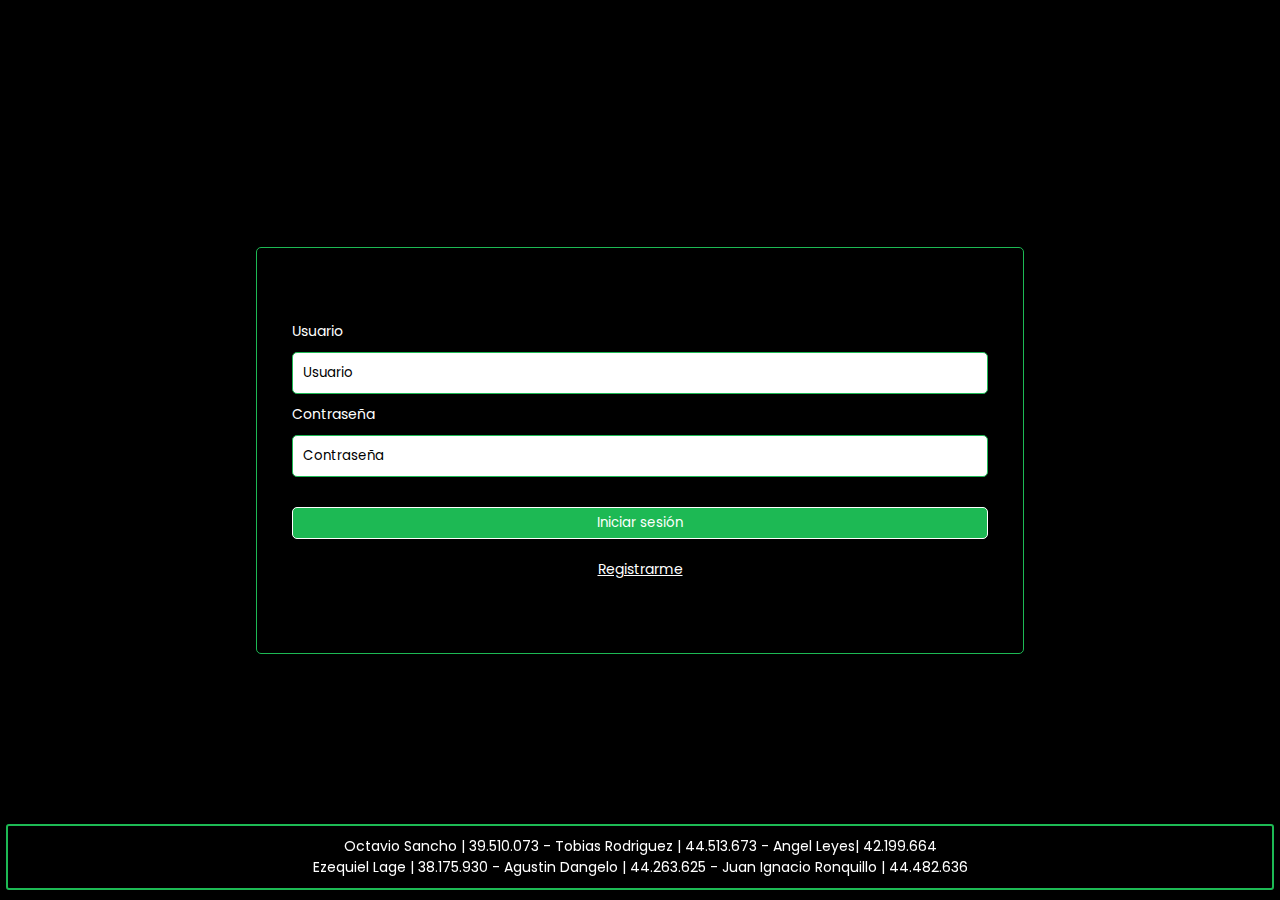
<file: index.html>
<!DOCTYPE html>
<html lang="en">
<head>
    <meta charset="UTF-8">
    <meta name="viewport" content="width=device-width, initial-scale=1.0">
    <title>Trabajo Practico - Grupo 9</title>
    <!-- Estilos CSS -->
    <link rel="stylesheet" href="./css/form.css">
    <!-- Fuente -->
    <link rel="preconnect" href="https://fonts.googleapis.com">
    <link rel="preconnect" href="https://fonts.gstatic.com" crossorigin>
    <link href="https://fonts.googleapis.com/css2?family=Poppins:wght@400;700&display=swap" rel="stylesheet">
</head>
<body>
    <div class="form__container">
        <form class="form" action="./views/home.html">
            <label for="username" class="form__label">Usuario</label>
            <input 
                type="text" 
                placeholder="Usuario" 
                id="username"
                class="form__input"
                required
            >
            <label for="password" class="form__label">Contraseña</label>
            <input 
                type="password" 
                placeholder="Contraseña"
                id="password"
                class="form__input"
                required
            >
            <button type="submit" class="form__input-button">Iniciar sesión</button>
            <a href="./views/signup.html" class="form__link">Registrarme</a>
        </form>
    </div>
    <dialog id="errorDialogIncorrect" class="dialogSignIn">
        <p class="dialogTextIncorrect">Has ingresado datos de forma incorrecta.</p>
        <button class="buttonDialog" onclick="cerrarDialogoErrorIncorrect()">Cerrar</button>
    </dialog>
    <footer class="footer">
        <p>
            Octavio Sancho | 39.510.073 - Tobias Rodriguez | 44.513.673 - Angel Leyes| 42.199.664
        </p>
        <p>
            Ezequiel Lage | 38.175.930 - Agustin Dangelo | 44.263.625 - Juan Ignacio Ronquillo | 44.482.636
        </p>
    </footer>
    <script src="./js/signin.js"></script>
</body>
</html>
</file>
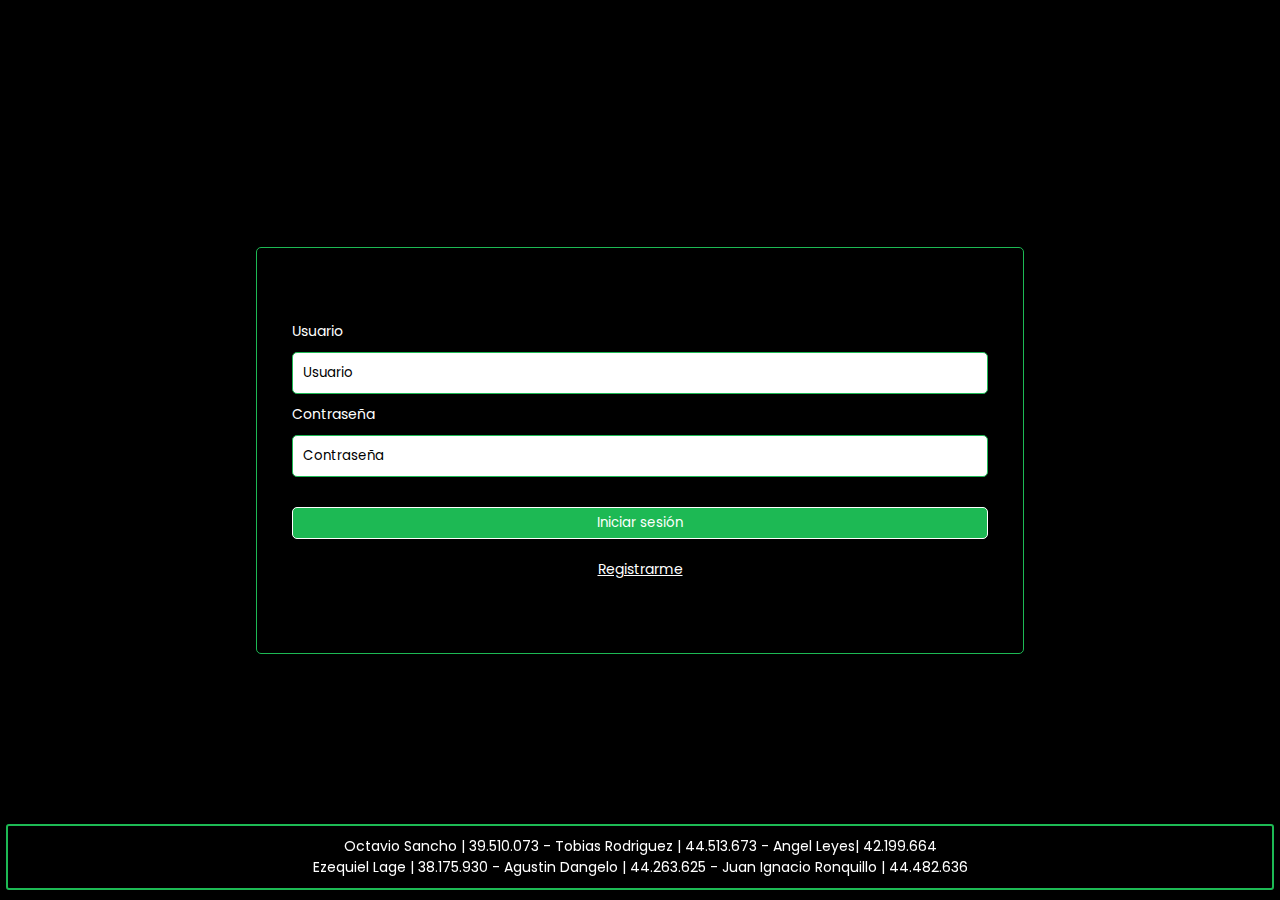
<file: views/index.html>
<!DOCTYPE html>
<html lang="en">
<head>
    <meta charset="UTF-8">
    <meta name="viewport" content="width=device-width, initial-scale=1.0">
    <title>Trabajo Practico - Grupo 9</title>
    <!-- Estilos CSS -->
    <link rel="stylesheet" href="../css/form.css">
    <!-- Fuente -->
    <link rel="preconnect" href="https://fonts.googleapis.com">
    <link rel="preconnect" href="https://fonts.gstatic.com" crossorigin>
    <link href="https://fonts.googleapis.com/css2?family=Poppins:wght@400;700&display=swap" rel="stylesheet">
</head>
<body>
    <div class="form__container">
        <form class="form" action="home.html">
            <label for="username" class="form__label">Usuario</label>
            <input 
                type="text" 
                placeholder="Usuario" 
                id="username" 
                class="form__input"
            >
            <label for="password" class="form__label">Contraseña</label>
            <input 
                type="password" 
                placeholder="Contraseña"
                id="password"
                class="form__input"
            >
            <button type="submit" class="form__input-button">Iniciar sesión</button>
            <a href="signup.html" class="form__link">Registrarme</a>
        </form>
    </div>
    <footer class="footer">
        <p>
            Octavio Sancho | 39.510.073 - Tobias Rodriguez | 44.513.673 - Angel Leyes| 42.199.664
        </p>
        <p>
            Ezequiel Lage | 38.175.930 - Agustin Dangelo | 44.263.625 - Juan Ignacio Ronquillo | 44.482.636
        </p>
    </footer>
</body>
</html>
</file>
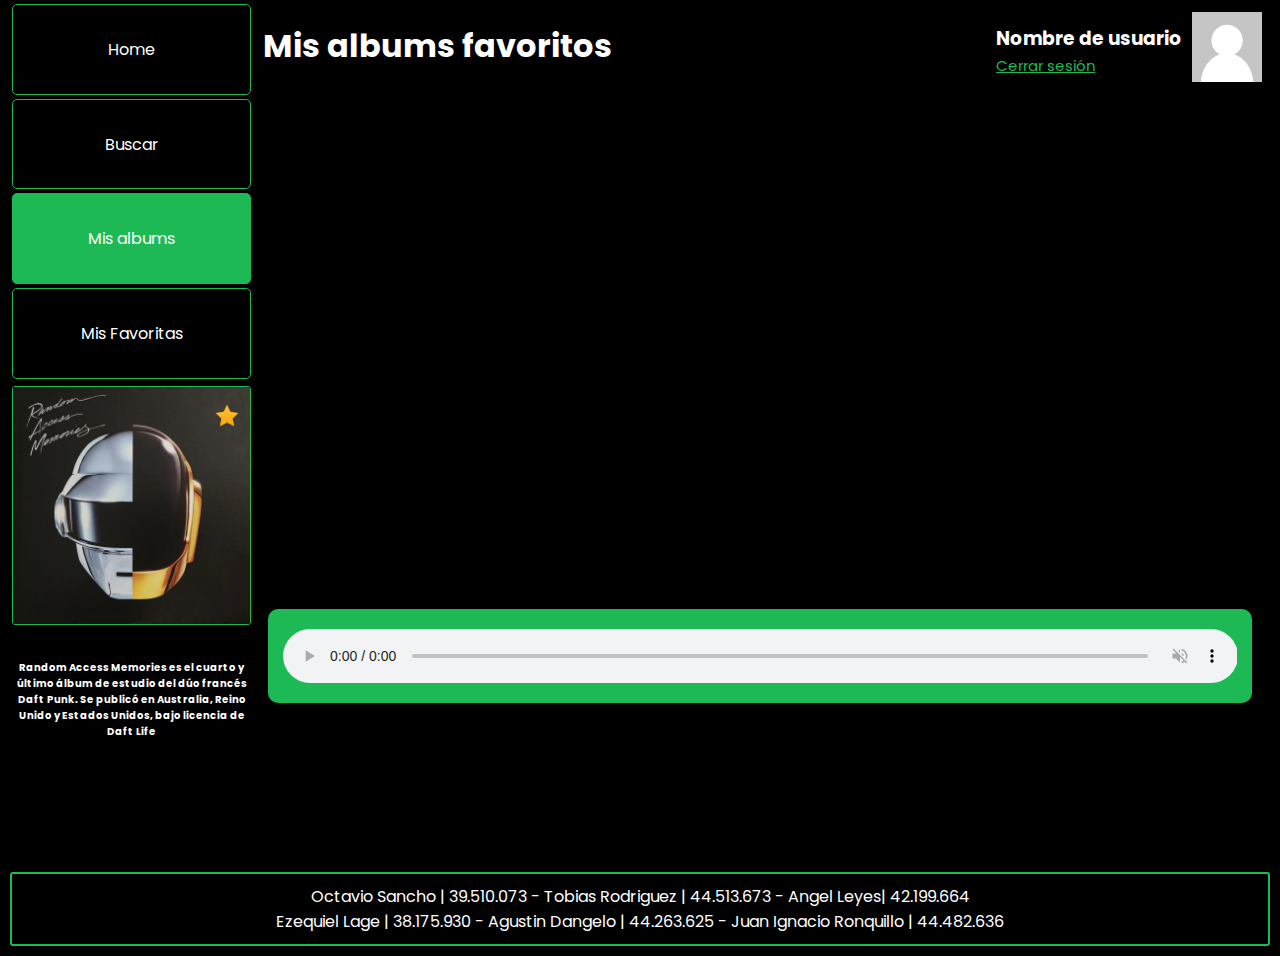
<file: views/albums.html>
<!DOCTYPE html>
<html lang="en">
<head>
    <meta charset="UTF-8">
    <meta name="viewport" content="width=device-width, initial-scale=1.0">
    <title>Trabajo Practico - Grupo 9</title>
    <!-- Estilos CSS -->
    <link rel="stylesheet" href="../css/index.css">
    <link rel="stylesheet" href="../css/albums.css">

    <!-- Fuente -->
    <link rel="preconnect" href="https://fonts.googleapis.com">
    <link rel="preconnect" href="https://fonts.gstatic.com" crossorigin>
    <link href="https://fonts.googleapis.com/css2?family=Poppins:wght@400;700&display=swap" rel="stylesheet">
</head>
<body>
    <div class="container">
        <header>
            <div class="header__title">
                <h1>Mis albums favoritos</h1>
            </div>
            <div class="profile">
                <div class="profile__info">
                    <h3 class="profile__title">Nombre de usuario</h3>
                    <a href="../index.html" class="profile__link-session">Cerrar sesión</a>
                </div>
                <a class="profile__link" href="profile.html">
                    <img src="../img/Avatar.png" alt="Avatar" class="profile__image">
                </a>
            </div>
        </header>
        
        <main>
            <section class="songs__section">
                <!-- Aquí se mostrarán los álbumes favoritos del usuario -->
            </section>
        </main>
        <section class="audio__section">
            <article class="audio__article">
                <audio
                    controls="audio" 
                    id="audio" 
                    preload="auto" 
                    tabindex="auto" 
                    type="audio/mpeg"
                    muted="auto"
                    class="audio" 
                    >
                </audio>
            </article>
        </section>
    </div>
    
    <div class="column__container">
        <nav>
            <ul class="menu">
                <li>
                    <a href="home.html">Home</a>
                </li>
    
                <li>
                    <a href="search.html">Buscar</a>
                </li>
    
                <li class="active">
                    <a href="albums.html">Mis albums</a>
                </li>
    
                <li>
                    <a href="favourites.html">Mis Favoritas</a>
                </li>
            </ul>
        </nav>
    
        <aside>
            <section class="song__section">
                <article class="song__article">
                    <img src="../img/Cancion12.webp" alt="Canción sonando" class="song__image">
                    <p class="song__description">
                        <b>
                            Random Access Memories es el cuarto y último álbum de estudio del dúo francés Daft Punk. Se publicó en Australia, Reino Unido y Estados Unidos, bajo licencia de Daft Life
                        </b>
                    </p>
                    <img src="../img/estrella.png" class="songs__star">
                </article>
            </section>
        </aside>
    </div>

    
    <footer>
        <p>
            Octavio Sancho | 39.510.073 - Tobias Rodriguez | 44.513.673 - Angel Leyes| 42.199.664
        </p>
        <p>
            Ezequiel Lage | 38.175.930 - Agustin Dangelo | 44.263.625 - Juan Ignacio Ronquillo | 44.482.636
        </p>
    </footer>
    <script src="../js/albums.js"></script>
    <script src="../js/home.js"></script>  
</body>
</html>
</file>
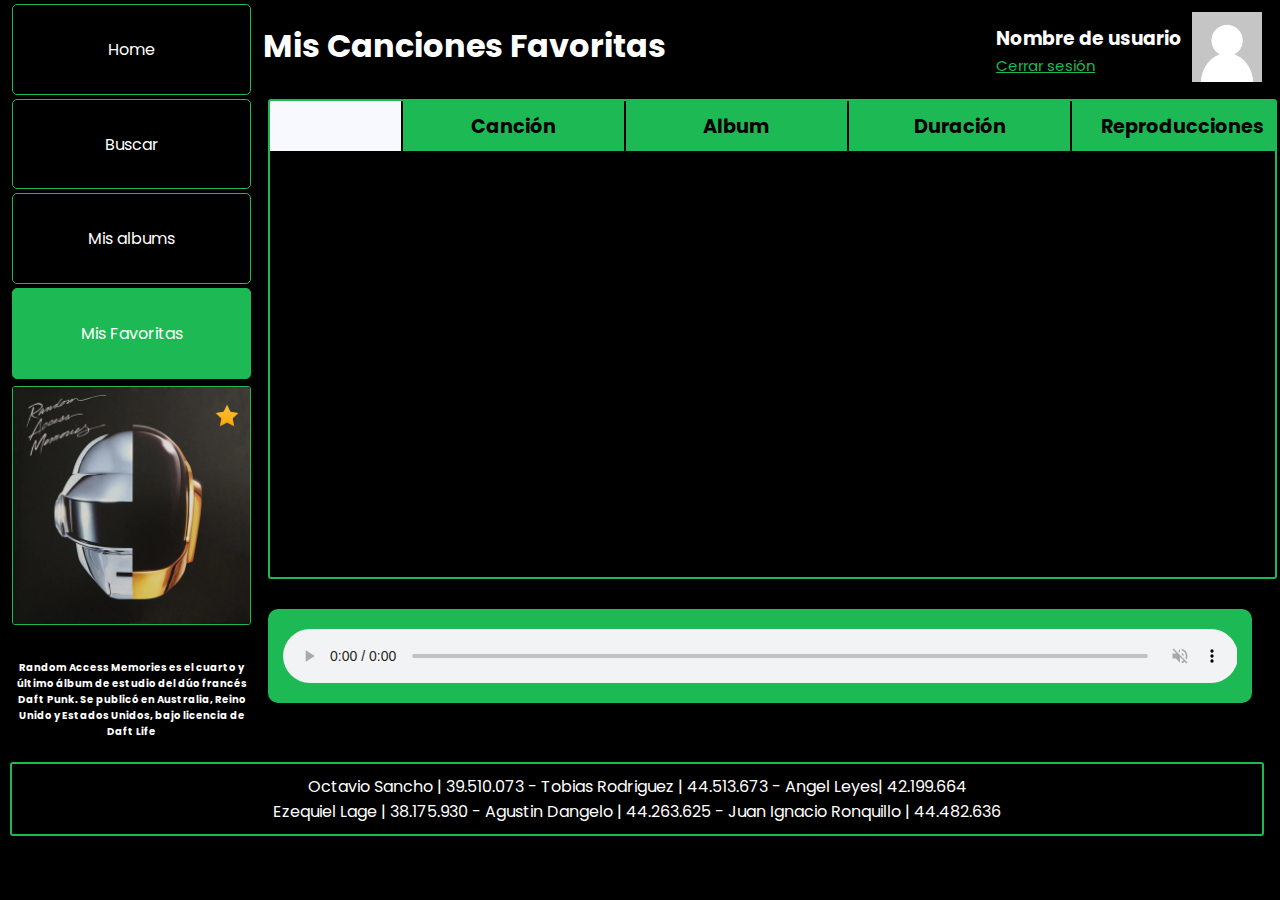
<file: views/favourites.html>
<!DOCTYPE html>
<html lang="en">
<head>
    <meta charset="UTF-8">
    <meta name="viewport" content="width=device-width, initial-scale=1.0">
    <meta name="viewport" content="width=device-width, initial-scale=1, maximumscale=1">
    <link rel="stylesheet" href="../css/index.css">
    <link rel="stylesheet" href="../css/playing.css">
    <link rel="preconnect" href="https://fonts.googleapis.com">
    <link rel="preconnect" href="https://fonts.gstatic.com" crossorigin>
    <link href="https://fonts.googleapis.com/css2?family=Poppins:wght@400;700&display=swap" rel="stylesheet">
    <title>Trabajo Practico - Grupo 9</title>
</head>

<body>
    <div class="container">
        <header>
            <div>
                <a href="home.html" class="flecha__link">
                    <img src="../img/arrow-left.png" alt="flecha" width="30px">
                </a>
            </div>
            <div class="header__title">
                <h1>Mis canciones favoritas</h1>
            </div>
            <div class="profile">
                <div class="profile__info">
                    <h3 class="profile__title">Nombre de usuario</h3>
                    <a href="../index.html" class="profile__link-session">Cerrar sesión</a>
                </div>
                <a class="profile__link" href="profile.html">
                    <img src="../img/Avatar.png" alt="Avatar" class="profile__image">
                </a>
            </div>
        </header>

        <main>
            <section class="songs__container" id="grid-container">
                <article class="songs__white"></article>
                <article class="songs__category">
                    <h4>Canción</h4>
                </article>
                <article class="songs__category">
                    <h4>Album</h4>
                </article>
                <article class="songs__category">
                    <h4>Duración</h4>
                </article>
                <article class="songs__category">
                    <h4>Reproducciones</h4>
                </article>

                <article class="songs__content" style="display: none;">
                    <img src="../img/boton play.png" alt="Reproducir" width="90px" class="songs__button-img">
                </article>
                <article class="songs__content" style="display: none;">
                    <img class="songs__image songs" id="song__first" src="../img/canserbero cancion 1.jpg" alt="Canserbero - Na" width="201vh">
                    <img src="../img/estrella.png" class="songs__star fav-song">
                </article>
                <article class="songs__content" style="display: none;">
                    <img class="songs__image fav-album" src="../img/canserbero album 1.jpg" alt="Vida" width="201vh">
                    <img src="../img/estrella.png" class="songs__star fav-album">
                </article>
                <article class="songs__info" style="display: none;">
                    <p>6:22</p>
                </article>
                <article class="songs__info"style="display: none;">
                    <p>17.135.570</p>
                </article>

                <!-- <article class="songs__content" style="display: none;">
                    <img src="../img/boton play.png" alt="Reproducir" width="90px" class="songs__button-img">
                </article>
                <article class="songs__content" style="display: none;">
                    <img class="songs__image songs" id="song__second" src="../img/salando las heridas cancion 2.jpg" alt="Patricio Rey y sus redonditos de ricota - Salando las heridas" width="201vh">
                    <img src="../img/estrella.png" class="songs__star fav-song">
                </article>
                <article class="songs__content" style="display: none;">
                    <img class="songs__image" src="../img/patricio-rey-logo-3048C74D38-seeklogo.com.png" alt="La Mosca y La Sopa" width="201vh">
                    <img src="../img/estrella.png" class="songs__star fav-album">
                </article>
                <article class="songs__info" style="display: none;">
                    <p>5:02</p>
                </article>
                <article class="songs__info" style="display: none;">
                    <p>4.063.894</p>
                </article> -->

                <article class="songs__content" style="display: none;">
                    <img src="../img/boton play.png" alt="Reproducir" width="90px" class="songs__button-img">
                </article>
                <article class="songs__content" style="display: none;">
                    <img class="songs__image songs" id="song__third" src="../img/ciro cancion 3.jpg" alt="Ciro - Caminando" width="201vh">
                    <img src="../img/estrella.png" class="songs__star fav-song">
                </article>
                <article class="songs__content" style="display: none;">
                    <img class="songs__image" src="../img/ciro album 3.jpg" alt="27" width="201vh">
                    <img src="../img/estrella.png" class="songs__star fav-album">
                </article>
                <article class="songs__info" style="display: none;">
                    <p>5:03</p>
                </article>
                <article class="songs__info" style="display: none;">
                    <p>11.934.304</p>
                </article>

                <article class="songs__content" style="display: none;">
                    <img src="../img/boton play.png" alt="Reproducir" width="90px" class="songs__button-img">
                </article>
                <article class="songs__content" style="display: none;">
                    <img class="songs__image songs" id="song__fourth" src="../img/wos cancion 4.jpg" alt="Wos - Live Set(FreeStyle)" width="201vh">
                    <img src="../img/estrella.png" class="songs__star fav-song">
                </article>
                <article class="songs__content" style="display: none;">
                    <img class="songs__image" src="../img/wos cancion 4.jpg" alt="Live Set" width="201vh">
                    <img src="../img/estrella.png" class="songs__star fav-album">
                </article>
                <article class="songs__info" style="display: none;">
                    <p>11:00</p>
                </article>
                <article class="songs__info" style="display: none;">
                    <p>34.581.113</p>
                </article>

                <article class="songs__content" style="display: none;">
                    <img src="../img/boton play.png" alt="Reproducir" width="90px" class="songs__button-img">
                </article>
                <article class="songs__content" style="display: none;">
                    <img class="songs__image songs" id="song__fifth" src="../img/tupac album 5.jpg" alt="Tupac - Only God Can Judge Me" width="201vh">
                    <img src="../img/estrella.png" class="songs__star fav-song">
                </article>
                <article class="songs__content" style="display: none;">
                    <img class="songs__image" src="../img/tupac album 5.jpg" alt="All Eyez On Me" width="201vh">
                    <img src="../img/estrella.png" class="songs__star fav-album">
                </article>
                <article class="songs__info" style="display: none;">
                    <p>4:57</p>
                </article>
                <article class="songs__info" style="display: none;">
                    <p>24.966.867</p>
                </article>

                <article class="songs__content" style="display: none;">
                    <img src="../img/boton play.png" alt="Reproducir" width="90px" class="songs__button-img">
                </article>
                <article class="songs__content" style="display: none;"> 
                    <img class="songs__image songs" id="song__sixth" src="../img/Idontwanttomissathing cancion 6.jpg" alt="Aerosmith - I Dont Want To Miss a Thing" width="201vh">
                    <img src="../img/estrella.png" class="songs__star fav-song">
                </article>
                <article class="songs__content" style="display: none;">
                    <img class="songs__image" src="../img/aerosmith album 6.jpeg" alt="Armageddon" width="201vh">
                    <img src="../img/estrella.png" class="songs__star fav-album">
                </article>
                <article class="songs__info" style="display: none;">
                    <p>4:52</p>
                </article>
                <article class="songs__info" style="display: none;">
                    <p>580.794.918</p>
                </article>
                <!-- <p id="mensaje__parrafo"></p> -->
            </section>
        </main>
        <section class="audio__section">
            <article class="audio__article">
                <audio controls="audio" id="audio" preload="auto" tabindex="auto" type="audio/mpeg" muted="auto"
                    class="audio">
                </audio>
            </article>
        </section>
    </div>

    <div class="column__container">
        <nav>
            <ul class="menu">
                <li>
                    <a href="home.html">Home</a>
                </li>
    
                <li>
                    <a href="search.html">Buscar</a>
                </li>
    
                <li>
                    <a href="albums.html">Mis albums</a>
                </li>
    
                <li class="active">
                    <a href="favourites.html">Mis Favoritas</a>
                </li>
            </ul>
        </nav>

        <aside>
            <section class="song__section">
                <article class="song__article">
                    <img src="../img/Cancion12.webp" alt="Canción sonando" class="song__image">
                    <p class="song__description">
                        <b>
                            Random Access Memories es el cuarto y último álbum de estudio del dúo francés Daft Punk. Se publicó en Australia, Reino Unido y Estados Unidos, bajo licencia de Daft Life
                        </b>
                    </p>
                    <img src="../img/estrella.png" class="songs__star">
                </article>
            </section>
        </aside>
    </div>


    <footer>
        <p>Octavio Sancho | 39.510.073 - Tobias Rodriguez | 44.513.673 - Angel Leyes| 42.199.664</p>
        <p>Ezequiel Lage | 38.175.930 - Agustin Dangelo | 44.263.625 - Juan Ignacio Ronquillo | 44.482.636</p>
    </footer>
    <script src="../js/favourites.js"></script>
</body>

</html>
</file>
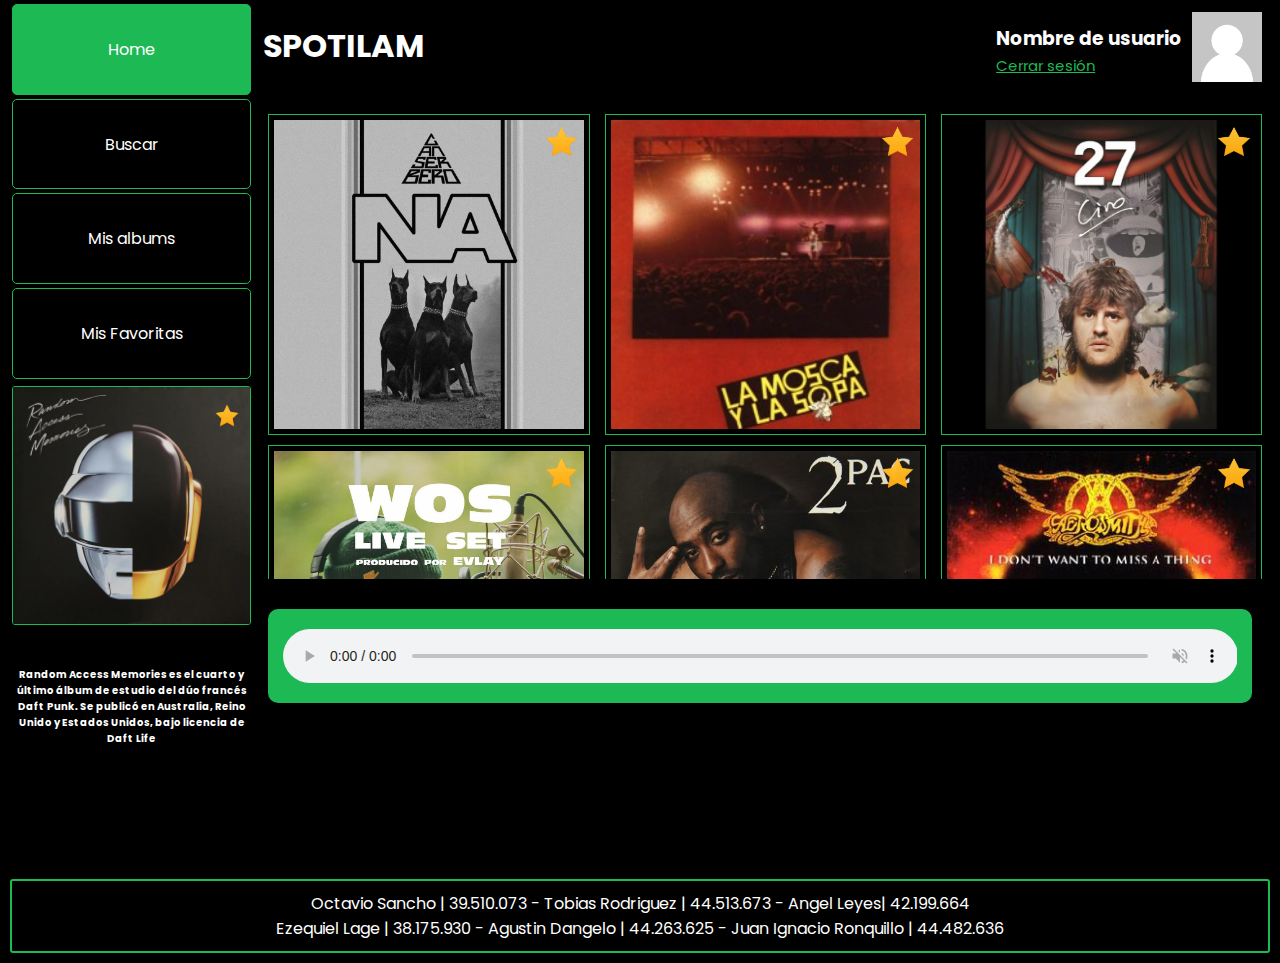
<file: views/home.html>
<!DOCTYPE html>
<html lang="en">
<head>
    <meta charset="UTF-8">
    <meta name="viewport" content="width=device-width, initial-scale=1.0">
    <title>Trabajo Practico - Grupo 9</title>
        <!-- Estilos CSS -->
        <link rel="stylesheet" href="../css/index.css">
        <!-- Fuente -->
        <link rel="preconnect" href="https://fonts.googleapis.com">
        <link rel="preconnect" href="https://fonts.gstatic.com" crossorigin>
        <link href="https://fonts.googleapis.com/css2?family=Poppins:wght@400;700&display=swap" rel="stylesheet">
</head>
<body>
    <div class="container">
        <header>
            <div class="header__title">
                <h1>Spotilam</h1>
            </div>
            <div class="profile">
                <div class="profile__info">
                    <h3 class="profile__title">Nombre de usuario</h3>
                    <a href="../index.html" class="profile__link-session">Cerrar sesión</a>
                </div>
                <a class="profile__link" href="profile.html">
                    <img src="../img/Avatar.png" alt="Avatar" class="profile__image">
                </a>
            </div>
        </header>
        
        <main>
            <section class="songs__section">
                <article class="songs__article">
                    <a href="playing.html" class="songs__link">
                        <img class="songs__image" src="../img/canserbero_cancion_1.jpg" alt="Canserbero">
                    </a>
                    <img src="../img/estrella.png" class="songs__star">
                </article>
                <article class="songs__article">
                    <a href="playing.html" class="songs__link">
                        <img class="songs__image" src="../img/salando_las_heridas_cancion_2.jpg" alt="Patricio Rey"> 
                    </a>
                    <img src="../img/estrella.png" class="songs__star">
                </article>
                <article class="songs__article">
                    <a href="playing.html" class="songs__link">
                        <img class="songs__image" src="../img/ciro_cancion_3.jpg" alt="Ciro">
                    </a>
                    <img src="../img/estrella.png" class="songs__star">
                </article>
                <article class="songs__article">
                    <a href="playing.html" class="songs__link">
                        <img class="songs__image" src="../img/wos_cancion_4.jpg" alt="Wos">
                    </a>
                    <img src="../img/estrella.png" class="songs__star">
                </article>
                <article class="songs__article">
                    <a href="playing.html" class="songs__link">
                        <img class="songs__image" src="../img/tupac_album_5.jpg" alt="Tupac">
                    </a>
                    <img src="../img/estrella.png" class="songs__star">
                </article>
                <article class="songs__article">
                    <a href="playing.html" class="songs__link">
                        <img class="songs__image" src="../img/Idontwanttomissathing_cancion_6.jpg" alt="Aerosmith">
                    </a>
                    <img src="../img/estrella.png" class="songs__star">
                </article>
                <article class="songs__article">
                    <a href="playing.html" class="songs__link">
                        <img class="songs__image" src="../img/Cancion7.jpg" alt="Richard Rodgers">
                    </a>
                    <img src="../img/estrella.png" class="songs__star">
                </article>
                <article class="songs__article">
                    <a href="playing.html" class="songs__link">
                        <img class="songs__image" src="../img/Cancion8.jpg" alt="Kirby">
                    </a>
                    <img src="../img/estrella.png" class="songs__star">
                </article>
                <article class="songs__article">
                    <a href="playing.html" class="songs__link">
                        <img class="songs__image" src="../img/Cancion9.jpg" alt="Wes Montgomery">
                    </a>
                    <img src="../img/estrella.png" class="songs__star">
                </article>
                <article class="songs__article">
                    <a href="playing.html" class="songs__link">
                        <img class="songs__image" src="../img/Cancion10.webp" alt="ABBA Voyage">
                    </a>
                    <img src="../img/estrella.png" class="songs__star">
                </article>
                <article class="songs__article">
                    <a href="playing.html" class="songs__link">
                        <img class="songs__image" src="../img/Cancion12.webp" alt="Daft Punk">
                    </a>
                    <img src="../img/estrella.png" class="songs__star">
                </article>
                <article class="songs__article">
                    <a href="playing.html" class="songs__link">
                        <img class="songs__image" src="../img/Cancion13.webp" alt="Astral">
                    </a>
                    <img src="../img/estrella.png" class="songs__star">
                </article>
                <article class="songs__article">
                    <a href="playing.html" class="songs__link">
                        <img class="songs__image" src="../img/Cancion14.webp" alt="Def Leppard">
                    </a>
                    <img src="../img/estrella.png" class="songs__star">
                </article>
                <article class="songs__article">
                    <a href="playing.html" class="songs__link">
                        <img class="songs__image" src="../img/Cancion15.webp" alt="Harry Styles">
                    </a>
                    <img src="../img/estrella.png" class="songs__star">
                </article>
                <article class="songs__article">
                    <a href="playing.html" class="songs__link">
                        <img class="songs__image" src="../img/Cancion16.jpg" alt="Sisster">
                    </a>
                    <img src="../img/estrella.png" class="songs__star">
                </article>
                    
            </section>
        </main>
        <section class="audio__section">
            <article class="audio__article">
                <audio
                    controls="audio" 
                    id="audio" 
                    preload="auto" 
                    tabindex="auto" 
                    type="audio/mpeg"
                    muted="auto"
                    class="audio" 
                    >
                </audio>
            </article>
        </section>
    </div>
    
    <div class="column__container">
        <nav>
            <ul class="menu">
                <li class="active">
                    <a href="home.html">Home</a>
                </li>
    
                <li>
                    <a href="search.html">Buscar</a>
                </li>
    
                <li>
                    <a href="albums.html">Mis albums</a>
                </li>
    
                <li>
                    <a href="favourites.html">Mis Favoritas</a>
                </li>
            </ul>
        </nav>
    
        <aside>
            <section class="song__section">
                <article class="song__article">
                    <a href="playing.html">
                        <img src="../img/Cancion12.webp" alt="Canción sonando" class="song__image">
                    </a>
                    <p class="song__description">
                        <b>
                            Random Access Memories es el cuarto y último álbum de estudio del dúo francés Daft Punk. Se publicó en Australia, Reino Unido y Estados Unidos, bajo licencia de Daft Life
                        </b>
                    </p>
                    <img src="../img/estrella.png" class="songs__star">
                </article>
            </section>
        </aside>
    </div>

    
    <footer>
        <p>
            Octavio Sancho | 39.510.073 - Tobias Rodriguez | 44.513.673 - Angel Leyes| 42.199.664
        </p>
        <p>
            Ezequiel Lage | 38.175.930 - Agustin Dangelo | 44.263.625 - Juan Ignacio Ronquillo | 44.482.636
        </p>
    </footer>
    <script src="../js/home.js"></script>
</body>
</html>
</file>
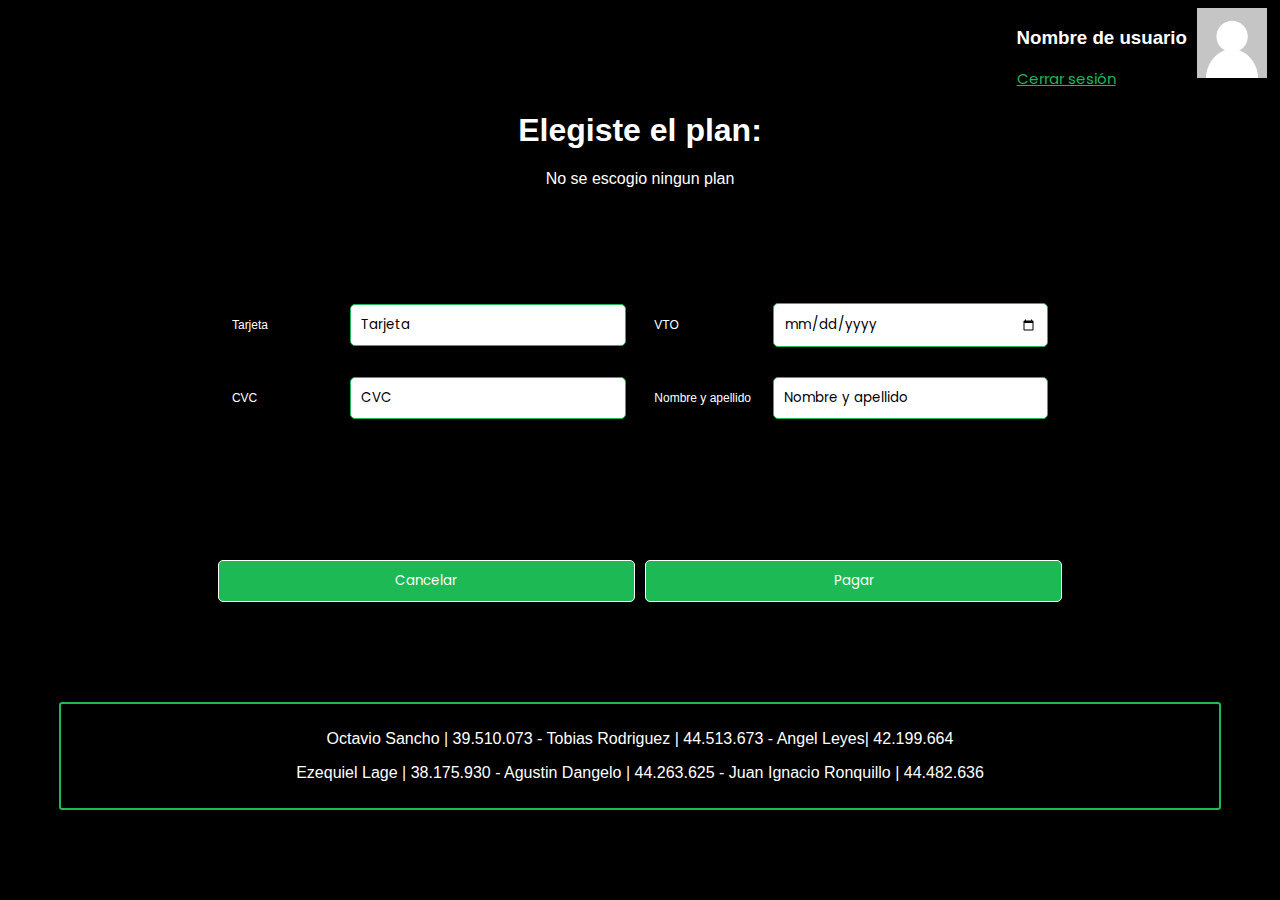
<file: views/pagar.html>
<!DOCTYPE html>
<html lang="en">
    <head>
        <meta charset="UTF-8" />
        <meta http-equiv="X-UA-Compatible" content="IE=edge" />
        <meta name="viewport" content="width=device-width, initial-scale=1.0" />
        <link rel="stylesheet" href="../css/pagar.css" />
        <!-- Fuente -->
        <link rel="preconnect" href="https://fonts.googleapis.com" />
        <link rel="preconnect" href="https://fonts.gstatic.com" crossorigin />
        <link
            href="https://fonts.googleapis.com/css2?family=Poppins:wght@400;700&display=swap"
            rel="stylesheet"
        />
        <title>Premium</title>
    </head>
    <body>
        <header>
            <div class="profile">
                <div class="profile__info">
                    <h3 class="profile__title" id="profile-title">Nombre de usuario</h3>
                    <a href="../index.html" class="profile__link-session" id="profile-link-session"
                        >Cerrar sesión</a
                    >
                </div>
                <a class="profile__link" href="profile.html">
                    <img
                        src="../img/Avatar.png"
                        alt="Avatar"
                        class="profile__image"
                    />
                </a>
            </div>
        </header>
        <main class="premium-main">
            <h1>Elegiste el plan: </h1>
            <section class="premium-cards-container" id="plan-container">
                No se escogio ningun plan
            </section>
            <div class="form__container">
                <form class="form" id="premium-form">
                    <div class="form__group">
                        <label for="card" class="form__label">Tarjeta</label>
                        <input
                            type="text"
                            placeholder="Tarjeta"
                            id="card"
                            class="form__input"
                        />

                        <label for="vto" class="form__label">VTO</label>
                        <input type="date" id="vto" class="form__input" />
                    </div>
                    <div class="form__group">
                        <label for="cvc" class="form__label">CVC</label>
                        <input
                            type="text"
                            placeholder="CVC"
                            id="cvc"
                            class="form__input"
                        />

                        <label for="fullname" class="form__label"
                            >Nombre y apellido</label
                        >
                        <input
                            type="text"
                            placeholder="Nombre y apellido"
                            id="fullname"
                            class="form__input"
                        />
                    </div>
                    <div id="error-container" class="error-message">
                        <p id="cardError"></p>
                        <p id="cvcError"></p>
                    </div>
                    <div class="form__button-group">
                        <button type="button" class="form__input-button" onclick="cancelar()">
                            <a href="premium.html">Cancelar</a>
                        </button>
                        <button type="button" class="form__input-button" onclick="validarCampos()">
                            Pagar
                        </button>
                    </div>
                </form>
            </div>
        </main>
        <footer class="footer">
            <p>
                Octavio Sancho | 39.510.073 - Tobias Rodriguez | 44.513.673 -
                Angel Leyes| 42.199.664
            </p>
            <p>
                Ezequiel Lage | 38.175.930 - Agustin Dangelo | 44.263.625 - Juan
                Ignacio Ronquillo | 44.482.636
            </p>
        </footer>
        <script src="../js/getPlanPremium.js"></script>
        <script src="../js/pagar.js"></script>
    </body>
</html>
</file>
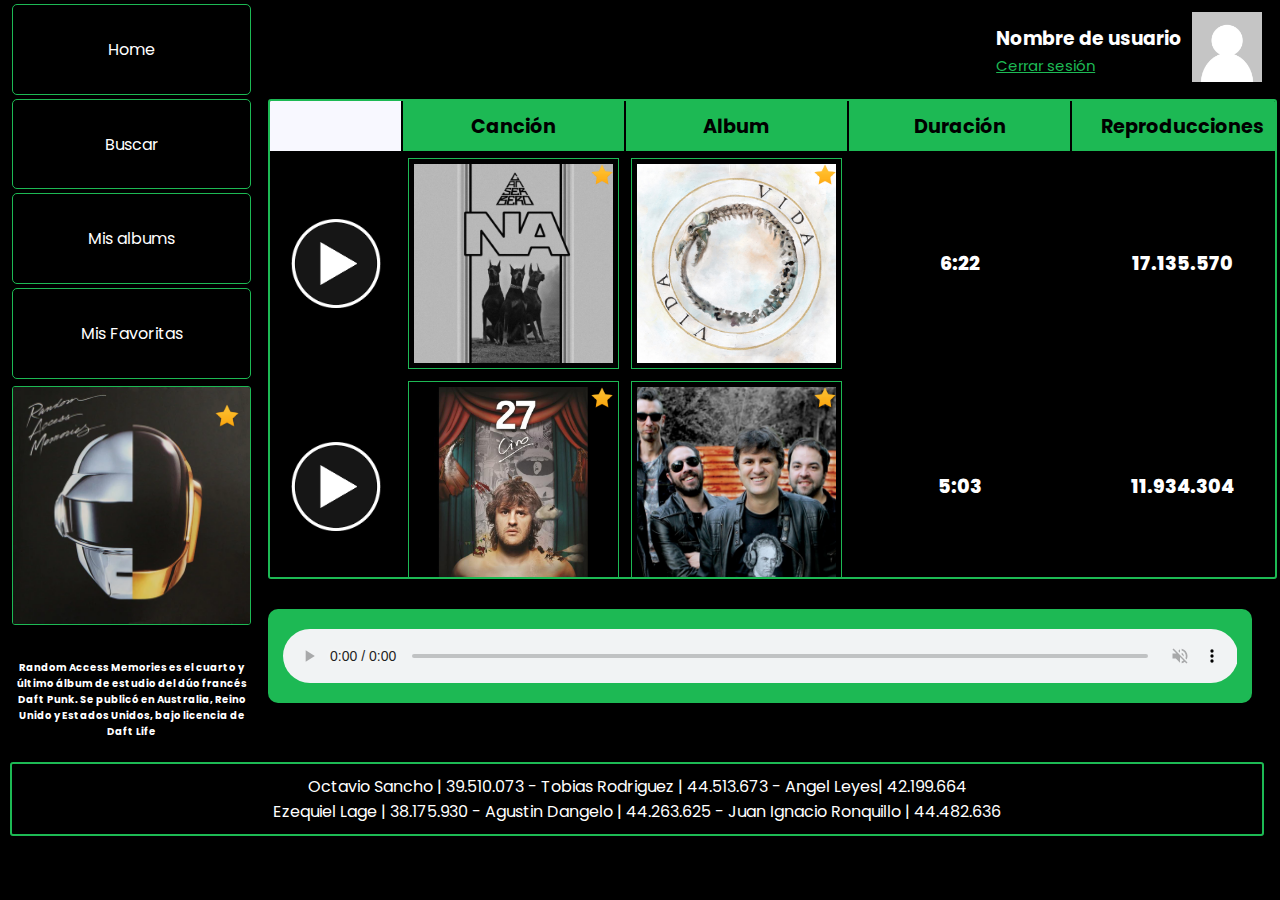
<file: views/playing.html>
<!DOCTYPE html>
<html lang="en">
<head>
    <meta charset="UTF-8">
    <meta name="viewport" content="width=device-width, initial-scale=1.0">
    <meta name="viewport" content="width=device-width, initial-scale=1, maximumscale=1">
    <link rel="stylesheet" href="../css/index.css">
    <link rel="stylesheet" href="../css/playing.css">
    <link rel="preconnect" href="https://fonts.googleapis.com">
    <link rel="preconnect" href="https://fonts.gstatic.com" crossorigin>
    <link href="https://fonts.googleapis.com/css2?family=Poppins:wght@400;700&display=swap" rel="stylesheet">
    <title>Musica Sonando</title>
</head>

<body>

    <div class="container">
        <header>
            <div>
                <a href="home.html" class="flecha__link">
                    <img src="../img/arrow-left.png" alt="flecha" width="30px">
                </a>
            </div>
            <div class="profile">
                <div class="profile__info">
                    <h3 class="profile__title">Nombre de usuario</h3>
                    <a href="../index.html" class="profile__link-session">Cerrar sesión</a>
                </div>
                <a class="profile__link" href="profile.html">
                    <img src="../img/Avatar.png" alt="Avatar" class="profile__image">
                </a>
            </div>
        </header>

        <main>
            <section class="songs__container" id="grid-container">
                <article class="songs__white"></article>
                <article class="songs__category">
                    <h4>Canción</h4>
                </article>
                <article class="songs__category">
                    <h4>Album</h4>
                </article>
                <article class="songs__category">
                    <h4>Duración</h4>
                </article>
                <article class="songs__category">
                    <h4>Reproducciones</h4>
                </article>

                <article class="songs__content">
                    <img src="../img/boton play.png" alt="Reproducir" width="90px" class="songs__button-img">
                </article>
                <article class="songs__content">
                    <img class="songs__image songs" id="song__first" src="../img/canserbero cancion 1.jpg" alt="Canserbero - Na" width="201vh">
                    <img src="../img/estrella.png" class="songs__star fav-song">
                </article>
                <article class="songs__content">
                    <img class="songs__image fav-album" src="../img/canserbero album 1.jpg" alt="Vida" width="201vh">
                    <img src="../img/estrella.png" class="songs__star fav-album">
                </article>
                <article class="songs__info">
                    <p>6:22</p>
                </article>
                <article class="songs__info">
                    <p>17.135.570</p>
                </article>

                <!-- <article class="songs__content">
                    <img src="../img/boton play.png" alt="Reproducir" width="90px" class="songs__button-img">
                </article>
                <article class="songs__content">
                    <img class="songs__image songs" id="song__second" src="../img/salando las heridas cancion 2.jpg"alt="Patricio Rey y sus redonditos de ricota - Salando las heridas" width="201vh">
                    <img src="../img/estrella.png" class="songs__star fav-song">
                </article>
                <article class="songs__content">
                    <img class="songs__image fav-album" src="../img/patricio-rey-logo-3048C74D38-seeklogo.com.png" alt="La Mosca y La Sopa" width="201vh">
                    <img src="../img/estrella.png" class="songs__star fav-album">
                </article>
                <article class="songs__info">
                    <p>5:02</p>
                </article>
                <article class="songs__info">
                    <p>4.063.894</p>
                </article> -->

                <article class="songs__content">
                    <img src="../img/boton play.png" alt="Reproducir" width="90px" class="songs__button-img">
                </article>
                <article class="songs__content">
                    <img class="songs__image songs" id="song__third" src="../img/ciro cancion 3.jpg" alt="Ciro - Caminando" width="201vh">
                    <img src="../img/estrella.png" class="songs__star fav-song">
                </article>
                <article class="songs__content">
                    <img class="songs__image fav-album" src="../img/ciro album 3.jpg" alt="27" width="201vh">
                    <img src="../img/estrella.png" class="songs__star fav-album">
                </article>
                <article class="songs__info">
                    <p>5:03</p>
                </article>
                <article class="songs__info">
                    <p>11.934.304</p>
                </article>

                <article class="songs__content">
                    <img src="../img/boton play.png" alt="Reproducir" width="90px" class="songs__button-img">
                </article>
                <article class="songs__content">
                    <img class="songs__image songs" id="song__fourth" src="../img/wos cancion 4.jpg" alt="Wos - Live Set(FreeStyle)" width="201vh">
                    <img src="../img/estrella.png" class="songs__star fav-song">
                </article>
                <article class="songs__content">
                    <img class="songs__image fav-album" src="../img/wos cancion 4.jpg" alt="Live Set" width="201vh">
                    <img src="../img/estrella.png" class="songs__star fav-album">
                </article>
                <article class="songs__info">
                    <p>11:00</p>
                </article>
                <article class="songs__info">
                    <p>34.581.113</p>
                </article>

                <article class="songs__content">
                    <img src="../img/boton play.png" alt="Reproducir" width="90px" class="songs__button-img">
                </article>
                <article class="songs__content">
                    <img class="songs__image songs" id="song__fifth" src="../img/tupac album 5.jpg" alt="Tupac - Only God Can Judge Me" width="201vh">
                    <img src="../img/estrella.png" class="songs__star fav-song">
                </article>
                <article class="songs__content">
                    <img class="songs__image fav-album" src="../img/tupac album 5.jpg" alt="All Eyez On Me" width="201vh">
                    <img src="../img/estrella.png" class="songs__star fav-album">
                </article>
                <article class="songs__info">
                    <p>4:57</p>
                </article>
                <article class="songs__info">
                    <p>24.966.867</p>
                </article>

                <article class="songs__content">
                    <img src="../img/boton play.png" alt="Reproducir" width="90px" class="songs__button-img">
                </article>
                <article class="songs__content">
                    <img class="songs__image songs" id="song__sixth" src="../img/Idontwanttomissathing cancion 6.jpg" alt="Aerosmith - I Dont Want To Miss a Thing" width="201vh">
                    <img src="../img/estrella.png" class="songs__star fav-song">
                </article>
                <article class="songs__content">
                    <img class="songs__image fav-album" src="../img/aerosmith album 6.jpeg" alt="Armageddon" width="201vh">
                    <img src="../img/estrella.png" class="songs__star fav-album">
                </article>
                <article class="songs__info">
                    <p>4:52</p>
                </article>
                <article class="songs__info">
                    <p>580.794.918</p>
                </article>
            </section>
        </main>
        <section class="audio__section">
            <article class="audio__article">
                <audio controls="audio" id="audio" preload="auto" tabindex="auto" type="audio/mpeg" muted="auto"
                    class="audio">
                </audio>
            </article>
        </section>
    </div>

    <div class="column__container">
        <nav>
            <ul class="menu">
                <li>
                    <a href="home.html">Home</a>
                </li>
    
                <li>
                    <a href="search.html">Buscar</a>
                </li>
    
                <li>
                    <a href="albums.html">Mis albums</a>
                </li>
    
                <li>
                    <a href="favourites.html">Mis Favoritas</a>
                </li>
            </ul>
        </nav>

        <aside>
            <section class="song__section">
                <article class="song__article">
                    <img src="../img/Cancion12.webp" alt="Canción sonando" class="song__image">
                    <p class="song__description">
                        <b>
                            Random Access Memories es el cuarto y último álbum de estudio del dúo francés Daft Punk. Se publicó en Australia, Reino Unido y Estados Unidos, bajo licencia de Daft Life
                        </b>
                    </p>
                    <img src="../img/estrella.png" class="songs__star">
                </article>
            </section>
        </aside>
    </div>


    <footer>
        <p>Octavio Sancho | 39.510.073 - Tobias Rodriguez | 44.513.673 - Angel Leyes| 42.199.664</p>
        <p>Ezequiel Lage | 38.175.930 - Agustin Dangelo | 44.263.625 - Juan Ignacio Ronquillo | 44.482.636</p>
    </footer>
    <script src="../js/playing.js"></script>
</body>

</html>
</file>
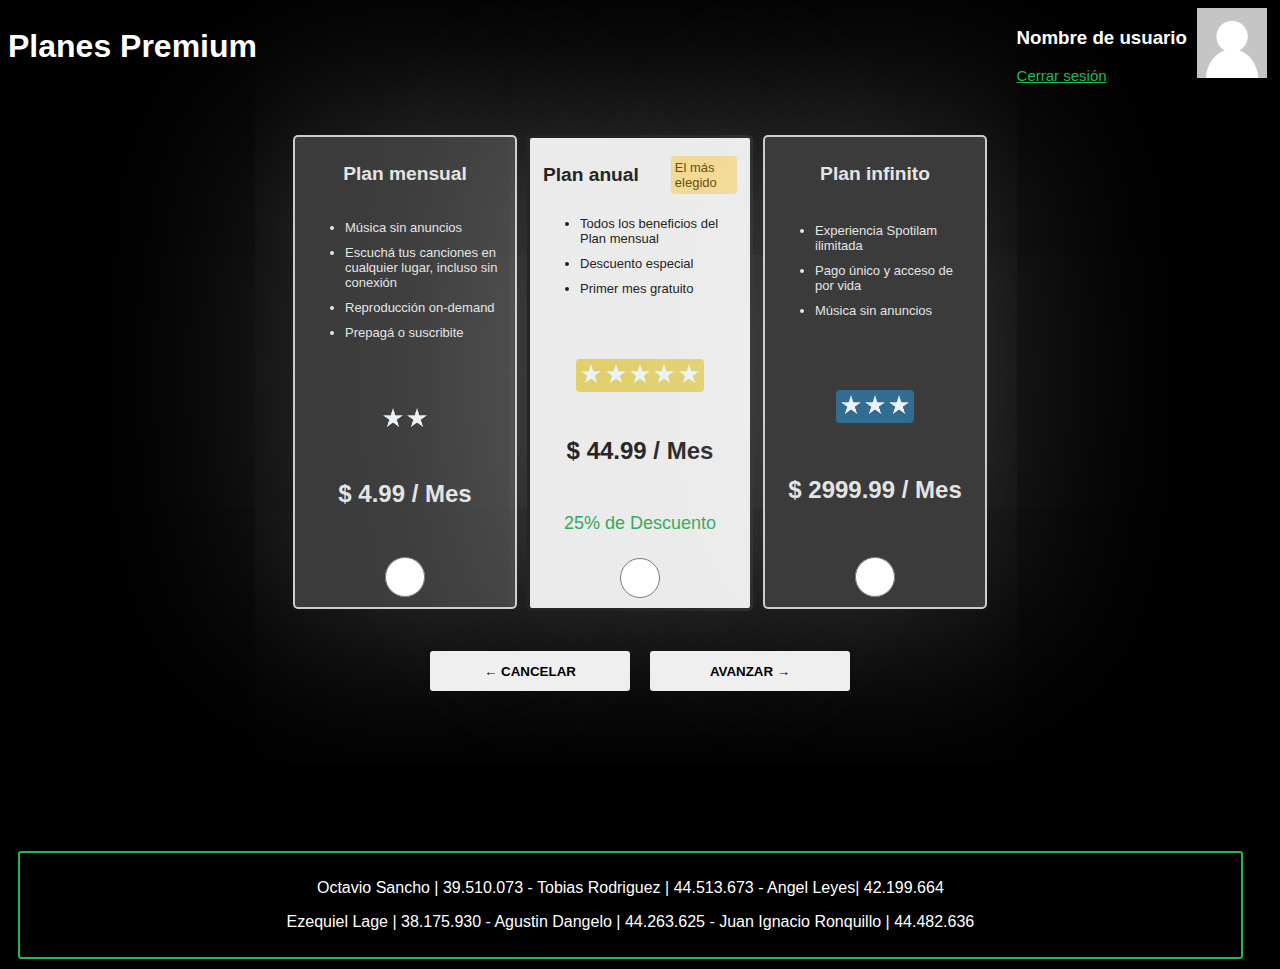
<file: views/premium.html>
<!DOCTYPE html>
<html lang="en">
    <head>
        <meta charset="UTF-8" />
        <meta http-equiv="X-UA-Compatible" content="IE=edge" />
        <meta name="viewport" content="width=device-width, initial-scale=1.0" />
        <link rel="stylesheet" href="../css/premium.css" />
        <!-- Fuente -->
        <link rel="preconnect" href="https://fonts.googleapis.com" />
        <link rel="preconnect" href="https://fonts.gstatic.com" crossorigin />
        <link
            href="https://fonts.googleapis.com/css2?family=Poppins:wght@400;700&display=swap"
            rel="stylesheet"
        />
        <title>Premium</title>
    </head>
    <body>
        <header>
            <div>
                <h1 class="header__title">Planes Premium</h1>
            </div>
            <div class="profile">
                <div class="profile__info">
                    <h3 class="profile__title" id="profile-title">
                        Nombre de usuario
                    </h3>
                    <a
                        href="../index.html"
                        class="profile__link-session"
                        id="profile-link-session"
                        >Cerrar sesión</a
                    >
                </div>
                <a class="profile__link" href="profile.html">
                    <img
                        src="../img/Avatar.png"
                        alt="Avatar"
                        class="profile__image"
                    />
                </a>
            </div>
        </header>
        <main class="premium-main">
            <div class="error__message" id="error-msg">Debe elegir un plan para continuar!</div>

            <form action="#" method="get" class="premium-cards-container" id="submit-form">
                <article class="premium-card">
                    <h2 class="premium-card-title" id="plan-premium">
                        Plan mensual
                    </h2>
                    <ul class="premium-card-itemList">
                        <li class="premium-card-itemList__item">
                            Música sin anuncios
                        </li>
                        <li class="premium-card-itemList__item">
                            Escuchá tus canciones en cualquier lugar, incluso
                            sin conexión
                        </li>
                        <li class="premium-card-itemList__item">
                            Reproducción on-demand
                        </li>
                        <li class="premium-card-itemList__item">
                            Prepagá o suscribite
                        </li>
                    </ul>
                    <div>
                        <img
                            class="premium-card-img"
                            src="../img/star-filled.png"
                            alt="star"
                            width="20px"
                        />
                        <img
                            class="premium-card-img"
                            src="../img/star-filled.png"
                            alt="star"
                            width="20px"
                        />
                    </div>
                    <h3 class="premium-card-price">$ 4.99 / Mes</h3>
                    <input
                        type="radio"
                        name="option"
                        class="premium-card-radio-button"
                        id="plan-mensual"
                    />
                </article>
                <article class="premium-card premium-card__anual">
                    <div class="premium-card-heading-container">
                        <h2 class="premium-card-title" id="plan-premium">
                            Plan anual
                        </h2>
                        <span class="premium-card-span">El más elegido</span>
                    </div>
                    <ul class="premium-card-itemList">
                        <li class="premium-card-itemList__item">
                            Todos los beneficios del Plan mensual
                        </li>
                        <li class="premium-card-itemList__item">
                            Descuento especial
                        </li>
                        <li class="premium-card-itemList__item">
                            Primer mes gratuito
                        </li>
                    </ul>
                    <div class="premium-card-img-container">
                        <img
                            class="premium-card-img"
                            src="../img/star-filled.png"
                            alt="star"
                            width="20px"
                        />
                        <img
                            class="premium-card-img"
                            src="../img/star-filled.png"
                            alt="star"
                            width="20px"
                        />
                        <img
                            class="premium-card-img"
                            src="../img/star-filled.png"
                            alt="star"
                            width="20px"
                        />
                        <img
                            class="premium-card-img"
                            src="../img/star-filled.png"
                            alt="star"
                            width="20px"
                        />
                        <img
                            class="premium-card-img"
                            src="../img/star-filled.png"
                            alt="star"
                            width="20px"
                        />
                    </div>
                    <h3 class="premium-card-price">$ 44.99 / Mes</h3>
                    <span class="premium-card-discount">25% de Descuento</span>
                    <input
                        type="radio"
                        name="option"
                        class="premium-card-radio-button"
                        id="plan-anual"
                    />
                </article>
                <article class="premium-card">
                    <h2 class="premium-card-title" id="plan-premium">
                        Plan infinito
                    </h2>
                    <ul class="premium-card-itemList">
                        <li class="premium-card-itemList__item">
                            Experiencia Spotilam ilimitada
                        </li>
                        <li class="premium-card-itemList__item">
                            Pago único y acceso de por vida
                        </li>
                        <li class="premium-card-itemList__item">
                            Música sin anuncios
                        </li>
                    </ul>
                    <article class="premium-card-img-container__infinito">
                        <img
                            class="premium-card-img"
                            src="../img/star-filled.png"
                            alt="star"
                            width="20px"
                        />
                        <img
                            class="premium-card-img"
                            src="../img/star-filled.png"
                            alt="star"
                            width="20px"
                        />
                        <img
                            class="premium-card-img"
                            src="../img/star-filled.png"
                            alt="star"
                            width="20px"
                        />
                    </article>
                    <h3 class="premium-card-price">$ 2999.99 / Mes</h3>
                    <input
                        type="radio"
                        name="option"
                        class="premium-card-radio-button"
                        id="plan-infinito"
                    />
                </article>
                <section class="premium-card-button-container">
                    <article>
                        <a href="index.html">
                            <button
                                class="premium-card-button premium-card-button__cancelar"
                                type="button"
                            >
                                ← CANCELAR
                            </button>
                        </a>
                    </article>
                    <article>
                        <button
                            class="premium-card-button premium-card-button__avanzar"
                            id="next-button"
                            type="subtmit"
                        >
                            AVANZAR →
                        </button>
                    </article>
                </section>
            </form>
        </main>
        <footer class="footer">
            <p>
                Octavio Sancho | 39.510.073 - Tobias Rodriguez | 44.513.673 -
                Angel Leyes| 42.199.664
            </p>
            <p>
                Ezequiel Lage | 38.175.930 - Agustin Dangelo | 44.263.625 - Juan
                Ignacio Ronquillo | 44.482.636
            </p>
        </footer>

        <script src="../js/premium.js"></script>
    </body>
</html>
</file>
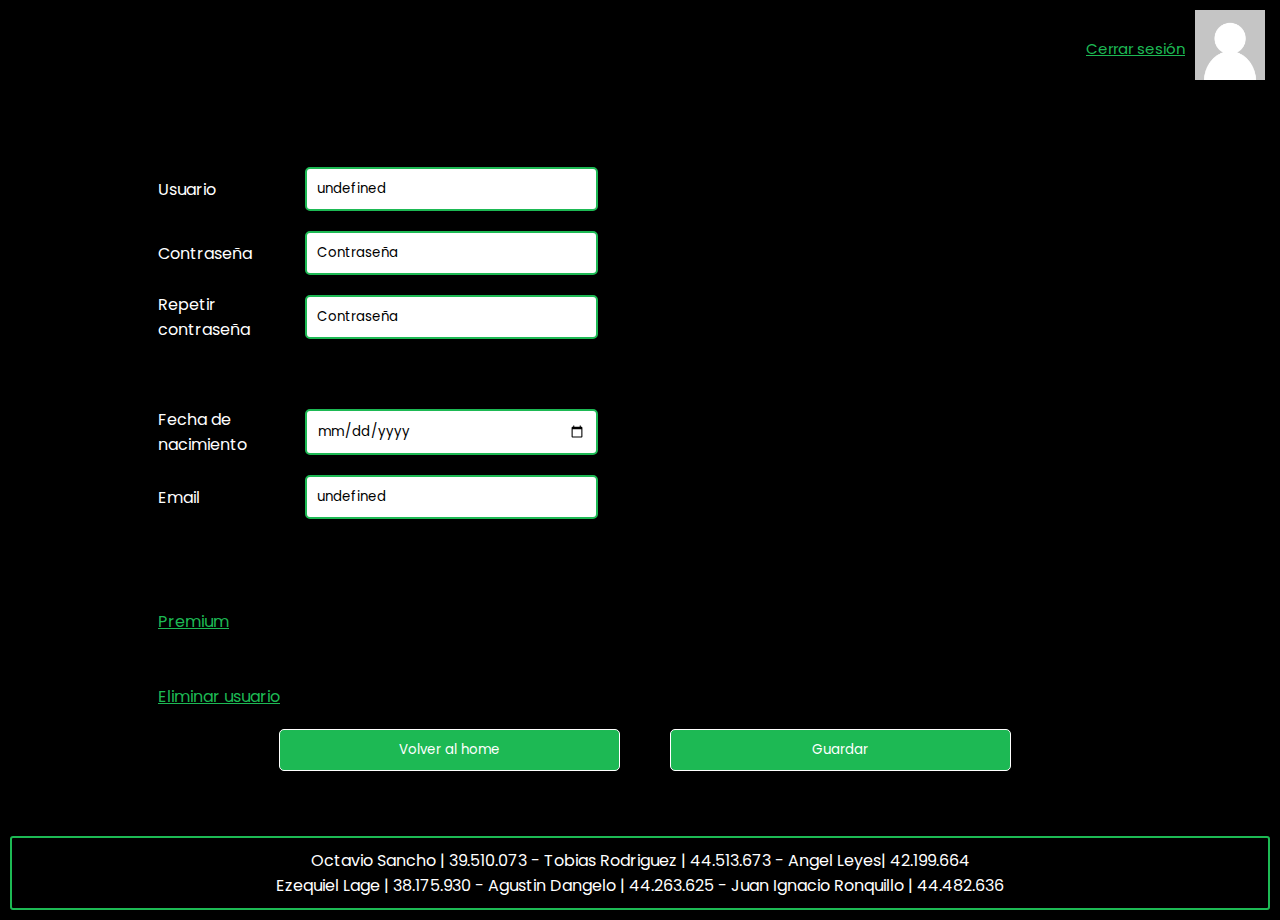
<file: views/profile.html>
<!DOCTYPE html>
<html lang="en">
<head>
    <meta charset="UTF-8">
    <meta name="viewport" content="width=device-width, initial-scale=1.0">
    <title>Trabajo Practico - Grupo 9</title>
    <!-- Estilos CSS -->
    <link rel="stylesheet" href="../css/index.css">
    <link rel="stylesheet" href="../css/profile.css">
    <!-- Fuente -->
    <link rel="preconnect" href="https://fonts.googleapis.com">
    <link rel="preconnect" href="https://fonts.gstatic.com" crossorigin>
    <link href="https://fonts.googleapis.com/css2?family=Poppins:wght@400;700&display=swap" rel="stylesheet">
</head>
<body>
    <header>
        <div class="profile">
            <div class="profile__info">
                <h3 class="profile__title">Nombre de usuario</h3>
                <a href="../index.html" class="profile__link-session">Cerrar sesión</a>
            </div>
            <a class="profile__link" href="profile.html">
                <img src="../img/Avatar.png" alt="Avatar" class="profile__image">
            </a>
        </div>
    </header>
    <div class="form__container">
        <form class="form">
            <div class="form__group">
                <label for="username" class="form__label">Usuario</label>
                <input 
                    type="text" 
                    placeholder="Usuario" 
                    id="username" 
                    class="form__input"
                >
            </div>
            <div class="form__group">
                <label for="password" class="form__label">Contraseña</label>
                <input 
                    type="password" 
                    placeholder="Contraseña"
                    id="password"
                    class="form__input"
                >
            </div>
            <div class="form__group form__division">
                <label for="password-repeat" class="form__label">Repetir contraseña</label>
                <input 
                    type="password" 
                    placeholder="Contraseña"
                    id="password-repeat"
                    class="form__input"
                >
            </div>
            <div class="form__group">
                <label for="birth-date" class="form__label">Fecha de nacimiento</label>
                <input 
                    type="date" 
                    id="birth-date"
                    class="form__input"
                >
            </div>
            <div class="form__group form__division">
                <label for="email" class="form__label">Email</label>
                <input 
                    type="email" 
                    placeholder="Email"
                    id="email"
                    class="form__input"
                >
            </div>
            <a href="premium.html" class="form__linkpremium">Premium</a>
            <a href="../index.html" class="form__linkProfile" >Eliminar usuario</a>
            <div class="form__button-group">
                <button class="form__input-button">
                    <a href="home.html">Volver al home</a>
                </button>
                <button type="submit" class="form__input-savebutton" id="saveButton">Guardar</button>
            </div>
            
        </form>
    </div>
    
    <footer class="footer">
        
        <p>
            Octavio Sancho | 39.510.073 - Tobias Rodriguez | 44.513.673 - Angel Leyes| 42.199.664
        </p>
        <p>
            Ezequiel Lage | 38.175.930 - Agustin Dangelo | 44.263.625 - Juan Ignacio Ronquillo | 44.482.636
        </p>
    </footer>
    <dialog id="dialogSaveChanges" class="dialogSave"> 
        <p class="textSaveChanges">Datos guardados correctamente</p>
        <button class="dialogSaveBtn" id="homeButton">HOME </button>
        <button class="closeButton">CERRAR</button>
    </dialog>
    <script src="../js/profile.js"></script>
</body>

</html>
</file>
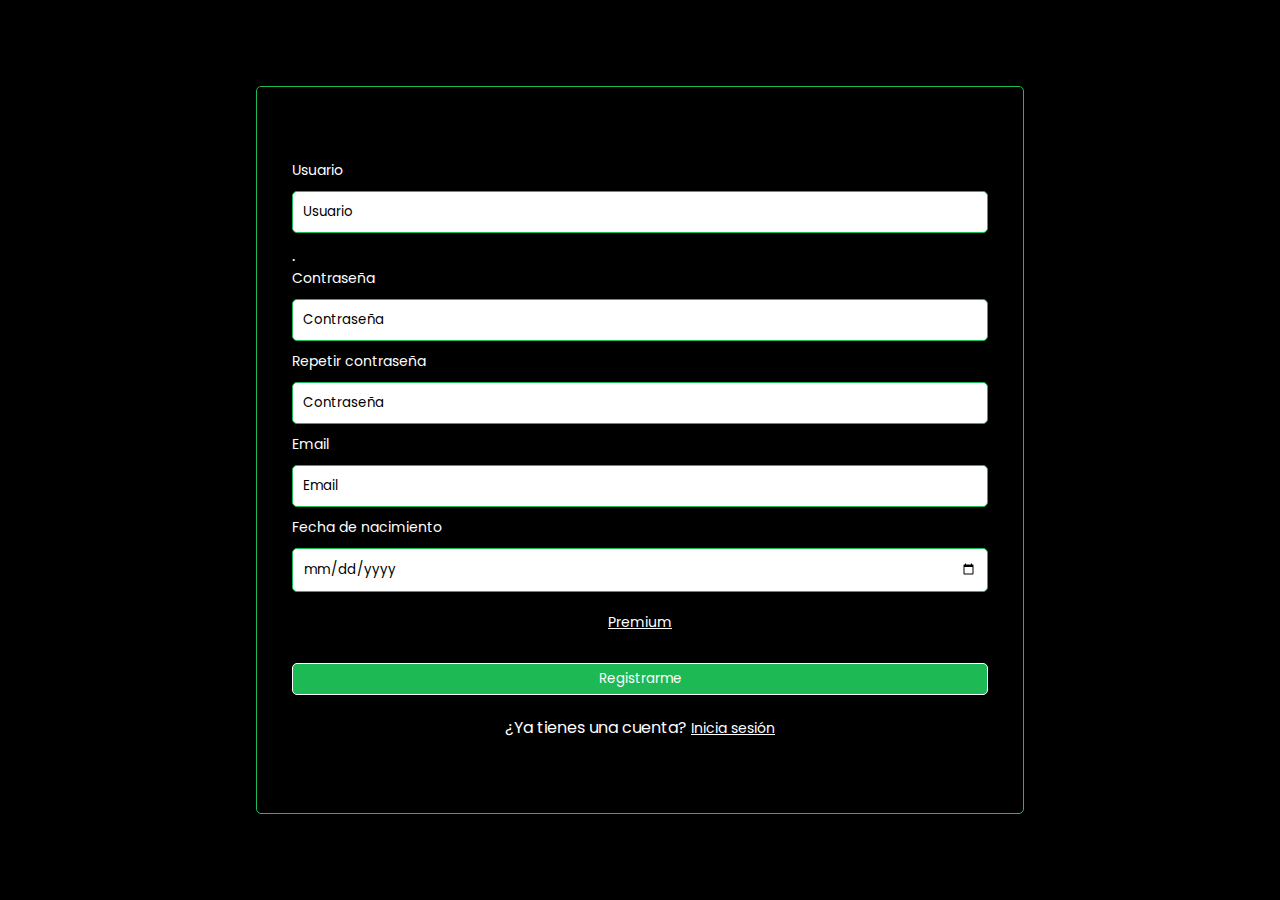
<file: views/signup.html>
<!DOCTYPE html>
<html lang="en">
<head>
    <meta charset="UTF-8">
    <meta name="viewport" content="width=device-width, initial-scale=1.0">
    <title>Trabajo Practico - Grupo 9</title>
    <!-- Estilos CSS -->
    <link rel="stylesheet" href="../css/form.css">
    <!-- Fuente -->
    <link rel="preconnect" href="https://fonts.googleapis.com">
    <link rel="preconnect" href="https://fonts.gstatic.com" crossorigin>
    <link href="https://fonts.googleapis.com/css2?family=Poppins:wght@400;700&display=swap" rel="stylesheet">
   
</head>
<body>
    <div class="form__container">
        <form class="form" action="../index.html" method="get">
            <label for="username" class="form__label">Usuario</label>
            <input 
                type="text" 
                placeholder="Usuario" 
                id="username" 
                class="form__input"
                required
            > .
            <label for="password" class="form__label">Contraseña</label>
            <input 
                type="password" 
                placeholder="Contraseña"
                id="password"
                class="form__input"
                required
            >
            <label for="password-repeat" class="form__label">Repetir contraseña</label>
            <input 
                type="password" 
                placeholder="Contraseña"
                id="password-repeat"
                class="form__input"
                required
            >
            <label for="email" class="form__label">Email</label>
            <input 
                type="email" 
                placeholder="Email"
                id="email"
                class="form__input"
                required
            >
            <label for="birth-date" class="form__label">Fecha de nacimiento</label>
            <input 
                type="date" 
                id="birth-date"
                class="form__input"
                required
            >
            <a href="premium.html" class="form__link premium">Premium</a>
            <button type="submit" class="form__input-button">Registrarme</button>
            <div class="form__sign-in">
                <p>¿Ya tienes una cuenta?</p>
                <a href="../index.html" class="form__link">Inicia sesión</a>
            </div>
        </form>
    </div>
    <dialog id="errorDialogPasswordNotMatch" class="dialogSignUp">
        <p class="dialogTextPasswordNotMatch">Las contraseñas no coinciden.</p>
        <button class="buttonDialog" onclick="cerrarDialogoErrorIncorrect()">Cerrar</button>
    </dialog>

    <dialog id="successDialog" class="dialogSignUp">
        <p class="dialogTextSuccess">¡Registro exitoso! Puede iniciar sesión ahora.</p>
        <button class="buttonDialog" onclick="cerrarDialogoSuccess()">Cerrar</button>
    </dialog>
    <script src="../js/signup.js"></script>
</body>
</html>
</file>
<file: css/form.css>
*{
    box-sizing: border-box;
    margin: 0;
    padding: 0;
    
}
body {
    display: flex;
    justify-content: center;
    align-items: center;
    margin: auto;
    background-color: black;
    color: #ffffff;
    font-family: 'Poppins', sans-serif;
    height: 100vh;
}
/* Estilos del form */
input {
    border: none;
    outline: none;
    font-family: 'Poppins', sans-serif;
}

a {
    color: #ffffff;
    text-decoration: none;
    font-family: 'Poppins', sans-serif;
}

.form__container {
    display: flex;
    flex-direction: column;
    justify-content: center;
    align-items: center;
    margin: 0 auto;
    width: 40%;
    border: 1px solid #1DB954;
    border-radius: 5px;
    padding: 60px 25px 60px 25px;
}

.form {
    display: flex;
    flex-direction: column;
    margin-bottom: auto;
    width: 100%;
    margin: 3px;
    padding: 10px;
}

.form__label {
    font-size: 14px;
}

.form__input {
    border: 1px solid #1DB954;
    border-radius: 5px;
    padding: 10px;
    outline: none;
    margin-top: 10px;
    margin-bottom: 10px;
}

.form__input::placeholder {
    color: #000000;
}

.form__input-button {
    background-color: #1DB954;
    color: #ffffff;
    font-weight: 400;
    padding: 5px;
    margin-top: 20px;
    margin-bottom: 20px;
    border: 1px solid #ffffff;
    border-radius: 5px;
    cursor: pointer;
    font-family: 'Poppins', sans-serif;
}

.form__input-button:hover {
    background-color: rgba(29, 185, 84, 0.8)
}


.form__link {
    color: #ffffff;
    text-decoration: underline;
    font-size: 14px;
    margin: auto;
}

.form__link:hover {
    color: #1DB954;
    text-decoration: none;
}
.footer {
    width: 99%;
    margin-bottom: auto;
    bottom: 0;
    position: fixed;
    margin: 10px;
    border: 2px solid #1DB954;
    border-radius: 3px;
    text-align: center;
    padding: 10px;
}

/* Estilos de signup.html */
.premium {
    margin-top: 10px;
    margin-bottom: 10px;
}

.form__sign-in {
    text-align: center;
}

.form p {
    display: inline;
}

.dialogSignIn{
    position: relative;
    background-color: #000000;
    margin-left: 40%;
    top: 20%;
    width: 20%;
    border:1px solid #1DB954;
    border-radius: 3px;
}
.dialogSignUp{
    position: relative;
    background-color: #000000;
    margin-left: 40%;
    top: 5%;
    width: 20%;
    border:1px solid #1DB954;
    border-radius: 3px;
}
.dialogTextIncorrect,
.dialogTextSuccess{
    background-color: #000000;
    margin: 10px;
    border: 2px solid #1DB954;
    border-radius: 3px;
    padding: 10px;
    color: #ffffff;
}

.dialogTextPasswordNotMatch{
    background-color: #000000;
    margin: 10px;
    border: 2px solid #1DB954;
    border-radius: 3px;
    padding: 10px;
    color: #ffffff;
}
.buttonDialog{
    background-color: #000000;
    margin: 10px;
    border: 2px solid #1DB954;
    border-radius: 3px;
    padding: 10px;
    color: #ffffff;
    width: 30%;
}

@media screen and (max-width: 1280px) {
    .form__container {
        width: 60%;
    }
    .dialogSignIn{
        width: 30%;
        margin-left: 36%;
        top: 18%;
    }
    .dialogSignUp{
        width: 30%;
        margin-left: 36%;
        top: 3%;
    }
    .footer {
        font-size: 14px;
    }
}

@media screen and (max-width: 780px) {
    .form__container {
        width: 75%;
    }
    .dialogSignIn{
        width: 40%;
        margin-left: 32%;
        top: 18%;
    }
    .dialogSignUp{
        width: 35%;
        margin-left: 34%;
        top: 1.5%;
    }
}

@media screen and (max-width: 682px) {
    .form__container {
        width: 75%;
    }
    .form {
        width: 100%;
    }
    .dialogSignIn{
        width: 45%;
        margin-left: 28%;
        top: 13%;
        font-size: smaller;
    }
    .dialogSignUp{
        width: 45%;
        margin-left: 28%;
        top: 1%;
        font-size: x-small;
    }
    .buttonDialog{
        width: 50%;
        font-size: x-small;
    }
    .dialogTextIncorrect{
        font-size: smaller;
    }
    .dialogTextSuccess{
        font-size: smaller;
    }
    .footer {
        display: none;
    }
}
</file>
<file: css/index.css>
/* Estilos generales */
* {
    box-sizing: border-box;
    margin: 0;
    padding: 0;
}

body {
    background-color: rgb(0, 0, 0);
    font-family: "Poppins", sans-serif;
    display: flex;
    flex-wrap: wrap;
    width: fit-content;
    height: fit-content;
    scroll-behavior: smooth;
}

a {
    text-decoration: none;
    
    
}

input {
    outline: none;
}

label {
    color: rgb(255, 255, 255);
}

/* Estilos de los containers */
.container {
    display: flex;
    width: 80%;
    height: fit-content;
    margin-top: 2px;
    flex-wrap: wrap;
    text-align: center;
    margin-bottom: auto;
}

.column__container {
    display: flex;
    flex-wrap: wrap;
    height: fit-content;
    width: 19%;
    order: -1;
    padding: 2px;
    margin-left: 10px;
}

/* Header */
header {
    width: 100%;
    display: flex;
    justify-content: space-between;
    padding: 10px;
    color: #ffffff;
    margin-left: auto;
    height: fit-content;
}

.header__title {
    display: flex;
    margin-right: auto;
    margin-top: 10px;
    text-align: start;
}

.header__title h1 {
    text-transform: uppercase;
}

.profile {
    display: flex;
    justify-content: center;
    align-items: center;
}

.profile__info {
    margin-right: 10px;
    margin-left: 10px;
    text-align: left;
}

.profile__link-session {
    color: #1db954;
    text-decoration: underline;
    font-size: 15px;
}

.profile__link-session:hover {
    color: #ffffff;
}

.profile__image {
    width: 70px;
    height: 70px;
    margin-right: 5px;
}

/* Nav */
nav {
    display: flex;
    flex-direction: column;
    width: 100%;
    height: fit-content;
    background-color: #000000;
    align-items: center;
    text-align: center;
}

.menu {
    width: 100%;
    list-style-type: none;
    display: flex;
    flex-direction: column;
    align-items: center;
}

.menu li {
    width: 100%;
    margin-top: 2px;
    margin-bottom: 2px;
    border: 1px solid #1db954;
    border-radius: 5px;
    padding-top: 20px;
    padding-bottom: 20px;
    cursor: pointer;
}

.menu li:hover {
    background-color: #1db954;
    color: #000000;
}

.active {
    background-color: #1db954;
    color: #000000;
}

.menu li:hover a {
    color: #000000;
}

.menu li a {
    width: 100%;
    height: 100%;
    color: #ffffff;
    padding: 5% 35%;
    text-overflow: ellipsis;
    overflow: hidden;
    white-space: pre;
    justify-content: center;
    align-items: center;
    display: flex;
}

/* Aside */
aside {
    display: flex;
    flex-direction: column;
    width: 100%;
    height: fit-content;
    margin-top: 5px;
}

.song__section {
    width: 100%;
    align-items: center;
    text-align: center;
    justify-content: center;
}

.song__article {
    display: flex;
    flex-direction: column;
    flex-wrap: wrap;
    width: 100%;
    text-align: center;
    position: relative;
}

.song__image {
    width: 100%;
    height: 100%;
    border: 1px solid #1db954;
    border-radius: 3px;
    margin-bottom: 5px;
}

.song__description {
    margin-top: 30px;
    align-self: flex-start;
    font-size: 10px;
    font-weight: 400;
    color: #ffffff;
}

/* Main */
main {
    display: flex;
    width: 100%;
    margin: auto;
    height: fit-content;
}

/* Estilos de las canciones */
.songs__section {
    display: flex;
    flex-wrap: wrap;
    justify-content: space-between;
    text-align: center;
    width: 100%;
    height: 30rem;
    padding: 10px;
    margin: auto;
    overflow-y: auto;
}

.songs__article {
    display: flex;
    width: 33%;
    padding: 5px;
    position: relative;
}

.songs__link {
    width: 100%;
}

.songs__image {
    width: 100%;
    height: 100%;
    padding: 5px;
    border: 1px solid #1db954;
    display: block;
}

/* Porcentajes, responsive, usar em, también con responsive */
.songs__star,
.song__star {
    width: 10%;
    left: 85%;
    top: 5%;
    position: absolute;
    cursor: pointer;
}

.songs__star:hover,
.song__star:hover {
    opacity: 0.5;
}

.selected {
    opacity: 0.5;
}

/* Estilo del audio */
.audio__section {
    display: flex;
    width: 100%;
    margin: auto;
    margin-top: 15px;
    padding: 15px;
}

.audio__article {
    display: flex;
    text-align: center;
    justify-content: center;
    width: 99%;
    background-color: #1db954;
    border-radius: 10px;
    padding: 20px 5px 20px 5px;
}

.audio {
    width: 98%;
}

/* Estilos del footer */
footer {
    width: 99%;
    height: max-content;
    background-color: #000000;
    color: #ffffff;
    padding: 10px;
    text-align: center;
    font-weight: 400;
    margin: 0px 10px 10px 10px;
    margin-top: 130px;
    bottom: 0;
    border: 2px solid #1db954;
    border-radius: 3px;
}

@media only screen and (max-width: 1024px) {
    .container {
        width: 75%;
        justify-content: center;
        height: 100%;
    }

    .column__container {
        width: 23%;
        height: 100%;
    }

    nav {
        margin-top: 20px;
        margin-bottom: 65px;
    }

    .menu li a {
        padding: 9% 27%;
        
    }

    footer {
        position: unset;
        width: 95%;
        margin-left: 25px;
        margin-top: 10px;
        bottom: 0;
    }

    .audio__section {
        padding: 5px;
    }

    .audio__article {
        padding: 10px 5px 10px 5px;
    }

    .songs__star {
        width: 13%;
        left: 80%;
    }
}

/* @media only screen and (max-width: 820px) {

    body {
        width: auto;
    }

    .container {
        width: 63%;
    }

    .column__container {
        width: 35%;
    }

    .songs__section {
        height: 50vh;
    }

    .songs__article {
        width: 100%;
    }

    .profile__info h3 {
        display: none;
    }
} */

@media only screen and (max-width: 621px) {
    .container {
        width: 60%;
    }

    .column__container {
        width: 32%;
    }

    .menu li a {
        padding: 10% 23%;
    }

    nav {
        margin-bottom: 10px;
    }

    .header__title {
        margin: auto;
    }

    .header__title h1 {
        font-size: 25px;
    }

    .profile__info {
        margin: auto;
        margin-right: 15px;
        align-items: center;
        justify-content: center;
        font-size: 8px;
    }

    .songs__article {
        width: 100%;
    }

    .songs__star {
        width: 20%;
        left: 75%;
    }
}

@media only screen and (max-width: 540px) {
    .container {
        width: 65%;
    }

    .header__title h1 {
        display: none;
    }

    .menu li a {
        padding: 12% 19%;
    }

    .songs__star {
        width: 17%;
        left: 75%;
        top: 7%;
    }

    /* .song__article {
    } */

    footer {
        font-size: 10px;
        /* margin: auto; */
        margin-left: 10px;
        margin-bottom: 3px;
    }
}
</file>
<file: css/albums.css>
.header__title h1 {
    text-transform: unset;
}

.songs__section {
    justify-content:unset
}
</file>
<file: css/playing.css>
body{
    display: flex;
    overflow-y: scroll;
    height: fit-content !important;
    
}

header {
    justify-content: right;
}

.header__title h1 {
    justify-content: right;
    align-items: flex-start;
    text-transform: capitalize;
    margin-right: auto;
}

.flecha__link {
    display: none;
}

/* Estilos del footer */
footer {
    width: 98%;
    background-color: #000000;
    color: #ffffff;
    padding: 10px;
    text-align: center;
    font-weight: 400;
    margin-left: 10px;
    margin-right: 10px;
    margin-top: 20px;
    bottom: 0;
    border: 2px solid #1db954;
    border-radius: 3px;
}

.songs__container {
    display: grid;
    flex-wrap: wrap;
    grid-gap: 2px;
    grid-template-columns: 13% repeat(4, 22%);
    grid-template-rows: auto;
    width: 100%;
    height: 30rem;
    position: relative;
    border: 2px solid #1db954;
    float: auto;
    border-radius: 3px;
    text-align: center;
    padding: 0;
    overflow-y: auto;
    overflow-x: hidden;
    margin: auto;
    margin-left: 15px;
    justify-content: space-between;
}

.reprod__mobile {
    display: none;
}
.reprod__desktop {
    display: block;
}

.songs__white {
    background-color: ghostwhite;
    padding: 5px;
    height: 50px;
}

#mensaje__parrafo{
    color: white;
    align-items: center;
    justify-content: center;
}

.songs__category {
    display: flex;
    background-color: #1db954;
    padding: 15px;
    justify-content: center;
    align-items: center;
    font-weight: 800;
    font-size: larger;
    height: 50px;
}

.songs__content {
    background-color: black;
    padding: 5px;
    display: flex;
    justify-content: center;
    align-items: center;
    position: relative;
}
.songs__info {
    display: flex;
    background-color: black;
    padding: 11px;
    font-weight: 800;
    font-size: larger;
    color: #ffffff;
    margin: auto;
}

@media (max-width: 1280px) {
    header {
        justify-content: space-between;
    }

    .header__title h1{
        margin-right: 300px;
        justify-content: start;
        align-items: start;
        width: 100%;
    }

}

/* RESPONSIVE TABLET */
@media (max-width: 1024px) {
    /* HEADER */
    /* body {
        /* height: 100vh; */
    
    header {
        display: flex;
        font-size: medium;
        width: 100%;
        margin-left: auto;
        margin-right: 10px;
        height: fit-content;
        justify-content: right;
        align-items: right;
        top: auto;
    }

    .header__title h1{
        margin-right: 115px;
        justify-content: start;
        align-items: start;
        width: 100%;
    }

    

    .profile__image {
        width: 50px;
        height: 50px;
        margin-right: 5px;
        margin: 0 auto;
    }

    .profile__info {
        font-size: small;
    }

    .profile__link-session {
        width: 50px;
        height: 50px;
    }

    /* MAIN */

    main {
        width: 100%;
        margin: 0;
    }

    .container {
        font-size: 40px;
        display: flex;
        justify-content: right;
        align-items: right;
        width: 75%;
        margin: 0 auto;
        align-self: flex-start;
    }
    

    .column__container {
        width: 21%;
    }

    .songs__container {
        width: 100%;
        font-size: small;
        justify-content: space-between;
        overflow-x: scroll;
        margin-left: 0;
        grid-template-columns: 13% repeat(4, 28%);
    }

    .songs__button-img {
        width: 60px;
    }
    .songs__image {
        width: 100px;
    }

    .songs__star,
    .fav-album {
        left: 60%;
        top: 9%;
    }

    footer {
        position: unset;
        margin: auto;
        margin-top: 5px;
        bottom: 0;
    }
    
    /* NAV IGUAL */
}

@media (max-width: 997px) {
    body{
        overflow-y: scroll;
        height: fit-content;
    }

    .songs__star {
        width: 20px;
        left: 60%;
        top: 9%;
    }

    .container{
        width: 70%;
        height: auto;
    }

    .column__container{
        height: fit-content;
    }

    footer{
        font-size: 10px;
        width: fit-content;
    }

    aside{
        margin-top: 0;
    }
}

/* RESPONSIVE MOBILE */
@media (max-width: 650px) {
    .flecha__link {
        display: block;
    }

    /* NAV Y HEADER */

    nav {
        display: none;
    }

    .menu {
        display: none;
    }

    header {
        margin: 0;
        justify-content: space-between;
    }

    /* MAIN */
    .column__container {
        display: none;
    }

    .container {
        width: 100%;
        height: 100vh;
        margin: 0;
        justify-content: center;
    }

    main {
        padding: 0;
        width: 90%;
        margin: 0;
    }
    
    .songs__container {
        font-size: 7px;
        justify-content: space-between;
        overflow-x: scroll;
        margin-left: 0;
        grid-template-columns: 13% repeat(4, 25%);
    }

    .songs__button-img {
        width: 40px;
    }

    .songs__image {
        width: 80px;
        height: 80px;
    }

    .songs__star{
        left: 62%;
    }

    .songs__content{
        margin: 0;
    }

    footer{
        margin-top: 10px;
        margin-bottom: 10px;


    }
}

@media (max-width: 1024px){
    .song__article{
    .songs__star{
        width: 25%;
        top: 7px;
        left: 70%;
    }
    }

    footer{
    width: 95%;
    margin-bottom: 10px;
    }
} 

@media (max-width: 820px){
    main{
        width: 100%;
    }

    .songs__container{
        width: 100%;
        margin: 0 auto;
    }

    .container{
        height: 100%;
    }

    footer{
        margin-top: 0 auto;
    }

}
</file>
<file: css/pagar.css>
body {
    background-color: rgb(0, 0, 0);
    font-family: "Franklin Gothic Medium", "Arial Narrow", Arial, sans-serif;
    color: #ffffff;
}

header {
    width: 100%;
    display: flex;
    justify-content: space-between;
    color: #ffffff;
    margin-right: auto;
    height: fit-content;
    justify-content: end;
}

input {
    border: none;
    outline: none;
    font-family: 'Poppins', sans-serif;
}

a {
    color: #ffffff;
    text-decoration: none;
    font-family: 'Poppins', sans-serif;
}

.profile {
    display: flex;
    width: fit-content;
    margin-right: 0 auto;
}

.profile__info {
    margin-right: 10px;
    margin-left: 10px;
    text-align: left;
}

.profile__link-session {
    color: #1db954;
    text-decoration: underline;
    font-size: 15px;
}

.profile__link-session:hover {
    color: #ffffff;
}

.profile__image {
    width: 70px;
    height: 70px;
    margin-right: 5px;
}

.premium-main {
    display: flex;
    margin: auto;
    flex-wrap: wrap;
    height: 80%;
}
h1 {
    width: 100%;
    height: fit-content;
    text-align: center;
}

.premium-cards-container {
    display: flex;
    margin: 0 auto;
    text-align: center;
    align-items: center;
    justify-content: center;
    gap: 20px;
    width: 100%;
}

.premium-card {
    background-color: rgb(59, 59, 59);
    color: rgb(228, 228, 228);
    border: 2px solid rgba(211, 211, 211, 0.959);
    border-radius: 5px;
    padding: 20px;
    min-width: 200px;
    width: 300px;
    height: 500px;
    display: flex;
    flex-flow: column wrap;
    justify-content: space-between;
    align-items: center;
    gap: 5px;
    box-shadow: rgba(255, 255, 255, 0.274) 0px 0px 200px;
}

.premium-card__anual {
    background-color: rgb(235, 235, 235);
    color: rgb(36, 36, 36);
    border: 3px solid rgb(36, 36, 36);
}

.premium-card-heading-container {
    display: flex;
    flex-flow: row nowrap;
    justify-content: flex-start;
    align-items: center;
    gap: 70px;
}

.premium-card-span {
    background-color: rgba(255, 187, 0, 0.377);
    padding: 4px;
    border-radius: 4px;
    color: rgb(102, 73, 0);
}

.premium-card-itemList {
    position: relative;
    top: -30px;
}

.premium-card-img-container {
    background-color: rgba(218, 190, 32, 0.623);
    padding: 5px;
    border-radius: 4px;
}

.premium-card-price {
    font-size: 1.5rem;
}

.premium-card-discount {
    padding: 4px;
    border-radius: 4px;
    color: rgb(48, 170, 88);
    font-size: large;
}

.premium-card-itemList__item {
    margin-top: 10px;
}

.form__container {
    display: flex;
    justify-content: center;
    align-items: center;
    margin: 0 auto;
    width: 70%;
    border-radius: 5px;
    padding: 60px 25px 60px 25px;
    margin-top: 20px;
}

.form {
    display: flex;
    flex-direction: column;
    margin-bottom: auto;
    width: 100%;
    padding: 20px;
}

.form__group {
    display: flex;
    justify-content: space-around;
    flex-wrap: wrap;
    margin: 0 auto;
    margin-top: 5px;
    margin-bottom: 5px;
    align-items: center;
    width: 100%;
}

.form__label {
    font-size: 12px;
    width: 10%;
    height: fit-content;
    text-wrap: nowrap;
    margin-right: 5px;
}

.form__input {
    border: 1px solid #1DB954;
    border-radius: 5px;
    padding: 10px;
    outline: none;
    margin-top: 10px;
    margin-bottom: 10px;
    width: 30%;
}

.form__input::placeholder {
    color: #000000;
}

.form__button-group {
    display: flex;
    width: 100%;
    margin-top: 50px;
    justify-content: center;
    gap: 10px;
    align-items: center;
}

.form__input-button {
    background-color: #1DB954;
    color: #ffffff;
    font-weight: 400;
    padding: 10px;
    margin-top: 20px;
    margin-bottom: 20px;
    border: 1px solid #ffffff;
    border-radius: 5px;
    cursor: pointer;
    font-family: 'Poppins', sans-serif;
    width: 100%;
}

.form__input-button:hover {
    background-color: rgba(29, 185, 84, 0.8)
}

.form__link {
    color: #ffffff;
    text-decoration: underline;
    font-size: 14px;
    margin: auto;
}

.form__link:hover {
    color: #1DB954;
    text-decoration: none;
}

.premium-card-button-container {
    display: flex;
    flex-flow: row wrap;
    justify-content: center;
    width: 75vw;
    margin: 0 auto;
    margin-top: 30px;
    gap: 50px;
}

.premium-card-button {
    width: 200px;
    height: 40px;
    margin: 0 auto;
    font-weight: 600;
    border: none;
    border-radius: 3px;
    transition: 0.2s;
    cursor: pointer;
    align-self: flex-end;
}

.premium-card-button:hover {
    background-color: goldenrod;
    color: white;
}

.premium-card-button__cancelar:hover {
    background-color: rgb(134, 67, 67);
    color: white;
}

.premium-card-button__avanzar:hover {
    background-color: rgb(67, 134, 76);
    color: white;
}

.footer {
    width: 98%;
    margin-bottom: auto;
    margin-top: 30px;
    bottom: 0;
    margin: auto;
    border: 2px solid #1DB954;
    border-radius: 3px;
    text-align: center;
    padding: 10px;
}

.error-container {
    display: none;
    flex-flow: column wrap;
    justify-content: center;
}

.error-show {
    display: flex;
}

.error-message{
    color: red;
    padding: 10px;
    margin-top: 10px;
    margin-bottom: 10px;
}

@media only screen and (max-width: 1535px) {
    .footer {
        width: 90%;
        margin: auto;
    }
}

@media only screen and (max-width: 1071px) {

    .form__label {
        text-wrap: wrap;
    }
}

@media only screen and (max-width: 787px) {
    .footer {
        width: 95%;
    }

    .form__input {
        width: 100%;
    }

    .form__label {
        text-wrap: nowrap;
        width: 100%;
        font-size: 16px;
    }
}

/* CLASES DE PREMIUM */

.premium-card {
    background-color: rgb(59, 59, 59);
    color: rgb(228, 228, 228);
    border: 2px solid rgba(211, 211, 211, 0.959);
    border-radius: 5px;
    padding: 10px;
    min-width: 200px;
    width: 300px;
    height: 450px;
    display: flex;
    flex-flow: column wrap;
    justify-content: space-between;
    align-items: center;
    gap: 5px;
    box-shadow: rgba(255, 255, 255, 0.274) 0px 0px 200px;
}

.premium-card__anual {
    background-color: rgb(235, 235, 235);
    color: rgb(36, 36, 36);
    border: 3px solid rgb(36, 36, 36);
}

.premium-card-heading-container {
    display: flex;
    flex-flow: row nowrap;
    justify-content: flex-start;
    align-items: center;
    gap: 70px;
}

.premium-card-span {
    background-color: rgba(255, 187, 0, 0.377);
    padding: 4px;
    border-radius: 4px;
    color: rgb(102, 73, 0);
}

.premium-card-itemList {
    position: relative;
    top: -30px;
}

.premium-card-itemList__item {
    margin-top: 10px;
    text-align: start;
}

.premium-card-img-container {
    background-color: rgba(218, 190, 32, 0.623);
    padding: 5px;
    border-radius: 4px;
}

.premium-card-price {
    font-size: 1.5rem;
}

.premium-card-discount {
    padding: 4px;
    border-radius: 4px;
    color: rgb(48, 170, 88);
    font-size: large;
}

.premium-card-img-container__infinito {
    background-color: rgba(45, 138, 201, 0.623);
    padding: 5px;
    border-radius: 4px;
}
</file>
<file: css/premium.css>
/* * {
    margin: 0;
    padding: 0;
    box-sizing: border-box;
} */

body {
    background-color: rgb(0, 0, 0);
    font-family: "Franklin Gothic Medium", "Arial Narrow", Arial, sans-serif;
    color: #ffffff;
}

header {
    width: 100%;
    display: flex;
    justify-content: space-between;
    color: #ffffff;
    margin-left: auto;
    height: fit-content;
    text-align: center;
    justify-content: space-between;
    align-items: center;
}

.header__title {
    display: flex;
    margin: auto;
    text-align: start;
    justify-content: center;
    align-items: center;
}

.profile {
    display: flex;
    width: fit-content;
}

.profile__info {
    margin-right: 10px;
    margin-left: 10px;
    text-align: left;
}

.profile__link-session {
    color: #1db954;
    text-decoration: underline;
    font-size: 15px;
}

.profile__link-session:hover {
    color: #ffffff;
}

.profile__image {
    width: 70px;
    height: 70px;
    margin-right: 5px;
}

.premium-main {
    display: block;
    position: relative;
    top: 50px;
}

.premium-cards-container {
    display: flex;
    flex-flow: row wrap;
    justify-content: center;
    width: 95vw;
    height: max-content;
    margin: 0 auto;
    gap: 10px;
}

.premium-card {
    background-color: rgb(59, 59, 59);
    color: rgb(228, 228, 228);
    border: 2px solid rgba(211, 211, 211, 0.959);
    border-radius: 5px;
    padding: 10px;
    min-width: 200px;
    width: 300px;
    height: 450px;
    display: flex;
    flex-flow: column wrap;
    justify-content: space-between;
    align-items: center;
    gap: 5px;
    box-shadow: rgba(255, 255, 255, 0.274) 0px 0px 200px;
}

.premium-card__anual {
    background-color: rgb(235, 235, 235);
    color: rgb(36, 36, 36);
    border: 3px solid rgb(36, 36, 36);
}

.premium-card-heading-container {
    display: flex;
    flex-flow: row nowrap;
    justify-content: flex-start;
    align-items: center;
    gap: 70px;
}

.premium-card-span {
    background-color: rgba(255, 187, 0, 0.377);
    padding: 4px;
    border-radius: 4px;
    color: rgb(102, 73, 0);
}

.premium-card-itemList {
    position: relative;
    top: -30px;
}

.premium-card-img-container {
    background-color: rgba(218, 190, 32, 0.623);
    padding: 5px;
    border-radius: 4px;
}

.premium-card-img-container__infinito {
    background-color: rgba(45, 138, 201, 0.623);
    padding: 5px;
    border-radius: 4px;
}

.premium-card-radio-button {
    width: 90%;
    height: 40px;
    margin: 0 auto;
    font-weight: 600;
    border: none;
    border-radius: 3px;
    transition: 0.2s;
    cursor: pointer;
    align-self: flex-end;
}

.premium-card-price {
    font-size: 1.5rem;
}

.premium-card-discount {
    padding: 4px;
    border-radius: 4px;
    color: rgb(48, 170, 88);
    font-size: large;
}

.premium-card-itemList__item {
    margin-top: 10px;
}

.premium-card-button-container {
    display: flex;
    flex-flow: row wrap;
    justify-content: center;
    width: 75vw;
    margin: 0 auto;
    margin-top: 30px;
    gap: 50px;
}

.premium-card-button {
    width: 200px;
    height: 40px;
    margin: 0 auto;
    font-weight: 600;
    border: none;
    border-radius: 3px;
    transition: 0.2s;
    cursor: pointer;
    align-self: flex-end;
}

.premium-card-button:hover {
    background-color: goldenrod;
    color: white;
}

.premium-card-button__cancelar:hover {
    background-color: rgb(134, 67, 67);
    color: white;
}

.premium-card-button__avanzar:hover {
    background-color: rgb(67, 134, 76);
    color: white;
}

.footer {
    width: 95%;
    margin-bottom: auto;
    margin-top: 30px;
    bottom: 0;
    margin: 10px;
    border: 2px solid #1db954;
    border-radius: 3px;
    text-align: center;
    padding: 10px;
}

@media only screen and (min-width: 769px) and (max-width: 1280px) {
    .premium-card {
        width: 200px;
        height: 450px;
        gap: 0px;
    }
    .premium-card-title {
        font-size: 1.2rem;
        text-align: start;
        white-space: nowrap;
    }
    .premium-card-heading-container {
        gap: 5px;
        justify-content: space-between;
    }
    .premium-card-span {
        width: 30%;
        font-size: small;
    }
    .premium-card-itemList {
        font-size: small;
    }
}

@media only screen and (max-width: 768px) {
    .premium-cards-container {
        flex-flow: column wrap;
        justify-content: center;
        align-items: center;
    }

    .premium-card-button-container {
        margin-bottom: 200px;
        gap: 20px;
    }

    .premium-card {
        flex-flow: column wrap;
        justify-content: space-between;
        align-items: center;
        gap: 5px;
        box-shadow: rgba(255, 255, 255, 0.274) 0px 0px 200px;
    }

    .header__title {
        margin: 0 auto;
    }

    .footer {
        margin: auto;
    }
}

@media only screen and (min-width: 768px) {
    .premium-card-button-container {
        margin-bottom: 200px;
        gap: 20px;
    }
}

.error__message {
    display: none;
}
.error__message-show {
    display: block;
    background-color: rgb(201, 132, 132);
    text-align: center;
    margin-bottom: 10px;
    padding: 10px;
    border: rgb(160, 42, 42) 1px solid;
    color: rgb(255, 220, 220);
    border-radius: 5px;
    width: max-content;
    margin: 0 auto;
}
</file>
<file: css/profile.css>
/* Estilos generales */
*{
    box-sizing: border-box;
    margin: 0;
    padding: 0;
}

body {
    background-color: rgb(0, 0, 0);
    font-family: 'Poppins', sans-serif;
    display: flex;
    align-items: center;
    justify-content: center;
    width: 100%;
    height: 100%;
}

header {
    width: 100%;
    display: flex;
    padding: 10px;
    color: #ffffff;
}

.profile {
    display: flex;
    width: 100%;
    justify-content: end;
    margin-right: 0 auto;
}

input {
    border: none;
    outline: none;
    font-family: 'Poppins', sans-serif;
}

a {
    color: #ffffff;
    text-decoration: none;
    font-family: 'Poppins', sans-serif;
}

.form__container {
    display: flex;
    align-items: center;
    width: 80%;
    border-radius: 5px;
    padding: 60px 25px 60px 25px;
    margin-left: 10px;
}

.form {
    display: flex;
    flex-direction: column;
    width: 100%;
    margin-right: 0 auto;
}

.form__group {
    display: flex;
    align-items: center;
    justify-content: space-evenly;
    gap: 30px;
}

.form__label {
    font-size: 16px;
    width: 10%;
    margin-right: 20px;
}

.form__input {
    width: 30%;
    display: inline;
    border: 2px solid #1DB954;
    border-radius: 5px;
    padding: 10px;
    outline: none;
    margin-top: 10px;
    margin-bottom: 10px;
    margin-right: auto;
}

.form__division {
    margin-bottom: 50px;
}

.form__input::placeholder {
    color: #000000;
}

.form__button-group {
    display: flex;
    justify-content: center;
    gap: 50px;
    align-items: center;
}

.form__input-button {
    width: 35%;
    background-color: #1DB954;
    color: #ffffff;
    font-weight: 400;
    padding: 10px;
    border: 1px solid #ffffff;
    border-radius: 5px;
    cursor: pointer;
    font-family: 'Poppins', sans-serif;
}

.form__input-button:hover {
    background-color: rgba(29, 185, 84, 0.8)
}
.form__input-savebutton {
    width: 35%;
    background-color: #1DB954;
    color: #ffffff;
    font-weight: 400;
    padding: 10px;
    border: 1px solid #ffffff;
    border-radius: 5px;
    cursor: pointer;
    font-family: 'Poppins', sans-serif;
}

.form__input-savebutton:hover {
    background-color: rgba(29, 185, 84, 0.8)
}

.form__linkProfile {
    color: #1DB954;
    text-decoration: underline;
    font-size: 16px;
    margin-top: 10px;
    margin-bottom: 0px;
    width: fit-content;
    padding-top: 20px;
    padding-bottom: 20px;
}

.form__linkProfile:hover {
    color: #ffffff;
    text-decoration: none;
}
.form__linkpremium {
    color: #1DB954;
    text-decoration: underline;
    font-size: 16px;
    margin-top: 10px;
    margin-bottom: 0px;
    width: fit-content;
    padding-top: 20px;
    padding-bottom: 20px;
}

.form__linkpremium:hover {
    color: #ffffff;
    text-decoration: none;
}

.footer {
    margin-top: 5px;
}
.dialogSave{
    
    position: relative;
    background-color: #000000;
    margin-left: 40%;
    top: 60%;
    width: 15%;
    height: 10%;
    border:1px solid #1DB954;
    border-radius: 3px;
    text-align: center;
}


.textSaveChanges{
   
   
    margin-left: 2px ;
    color: white;

}
.dialogSaveBtn{
    background-color: #000000;
    margin: 10px;
    border: 2px solid #1DB954;
    border-radius: 3px;
    padding: 7px;
    color: #ffffff;
    width: 30%;
}
.closeButton{
    background-color: #000000;
    margin: 10px;
    border: 2px solid #1DB954;
    border-radius: 3px;
    padding: 7px;
    color: #ffffff;
    width: 30%;
}

.dialogSaveBtn:hover{
    background-color: rgba(29, 185, 84, 0.8)

}
.closeButton:hover{
    background-color: rgba(29, 185, 84, 0.8)
}
@media only screen and (max-width: 1440px) {
.dialogSave{
width: 20%;
top: 55%;
}

}

@media only screen and (max-width: 1024px){
    .dialogSave{
        width: 25%;
        height: 12%;
        top: 60%;
    }
    
} 
@media only screen and (max-width: 777px) {
    .footer {
        display: none;
    }

    .form__group {
        width: 100%;
        flex-wrap: wrap;
        gap: 10px;
    }

    .form__label {
        width: 100%;
        margin: 0;
        padding: 2px;
    }

    .form__input {
        margin-bottom: 10px;
        width: 100%;
    }

    .form__input-button {
        text-wrap: nowrap;
    }
    .dialogSave{
        width: 32%;
        height: 12%;
        top: 85%;
    }


}

@media only screen and (max-width: 621px) {
    .profile__info {
        display: block;
    }
}

@media only screen and (max-width: 499px) {
    .form__button-group {
        gap: 10px;
    }
    
    .form__input-button {
        width: 100%;
    }

    .form__division {
        margin-bottom: 10px;
    }

    .form__link {
        padding: 5%;
        margin-bottom: 10px;
    }
    .dialogSave{
        
        width: 55%;
        height: 12%;
        top: 76%;
    }
}
@media only screen and (max-width: 320px) {
    .dialogSave{
        
        width: 40%;
        height: 12%;
        top: 76%;
    }
    .textSaveChanges{
        font-size: smaller;
    }
    .dialogSaveBtn{
       font-size: smaller;
    }
    .closeButton{
        font-size: smaller;
    }

}
</file>
